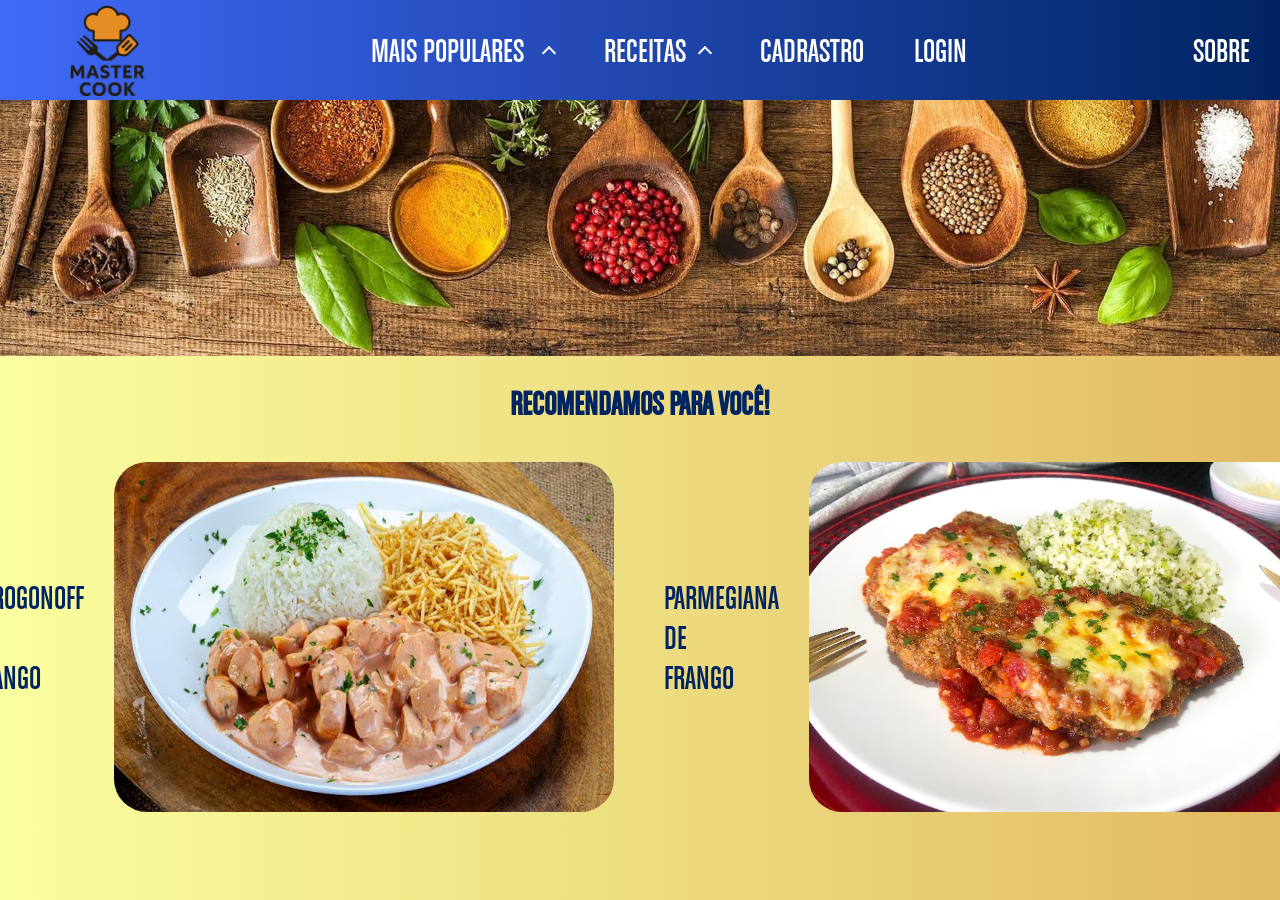
<file: index.html>
<!DOCTYPE html>
<html lang="pt-br">
<head>
    <link rel="stylesheet" href="./indexcustom.css">
    <meta charset="UTF-8">
    <meta name="viewport" content="width=device-width, initial-scale=1.0">
    <title>Master Cook</title>
    <link rel="icon" href="img/logo-receita.avif">
</head>
<body>
    
    <nav class="menu-container">
        <ul class="menu">
                <li><a href="#"><img src="img/logo-site.png" alt="Logo Principal do Site - Master Cook"></a></li>
                <li>
                    <a class="menu_populares" href="#" onclick="abrirSubMenu('menu_populares')">MAIS POPULARES <span class="seta"></span></a>
                    <ul class="submenu">
                        <li><a href="pages/maispopu.html">TODOS</a></li>
                        <li><a href="pages/simples.html">SIMPLES</a></li>
                    </ul>
                </li>

                <li>
                    <a class="menu_receitas" href="#" onclick="abrirSubMenu('menu_receitas')">RECEITAS<span class="seta"></span></a>
                    <ul class="submenu ">
                        <li><a href="pages/doces.html">DOCES</a></li>
                        <li><a href="pages/salgados.html">SALGADOS</a></li>
                    </ul>
                </li>
                <li><a href="pages/cadastro.html">CADRASTRO</a></li>
                <li><a href="pages/login.html">LOGIN</a></li>
                <li><a href="pages/sobre.html">SOBRE</a></li>
        </ul>
    </nav>

    <header class="cabecalho-banner">
        <img src="img/fundo-comp copy.jpg" class="fundo" alt="foto complementar">
    </header>
  

    <h1 class="fav">RECOMENDAMOS PARA VOCÊ!</h1>
    
    <section class="pratos-destaques">
        <div style="order: 1">
            <p style="order: 1">STROGONOFF DE<br> FRANGO</p>
            <img  style="order: 2" class="populares" src="img/strogonoff.jpeg" alt="strogonoff">
        </div>
        <div style="order: 2">
            <p style="order: 1">PARMEGIANA DE<br> FRANGO</p>
            <img style ="order: 1" class="populares" src="img/parmegiana.avif" alt="parmegiana">
        </div>
    </section>

    <!-- MENU MOBILE ABAIXO: -->
     
     <style>
        .fullscreen-menu.collapse.show {
            position: fixed;
            top: 0;
            left: 0;
            width: 100vw;
            height: 100vh;
            background-color: rgba(33, 37, 41, 0.95); /* quase preto com transparência */
            z-index: 1050; /* maior que navbar padrão */
            display: flex;
            align-items: center;
            justify-content: center;
            flex-direction: column;
        }
      
        .fullscreen-menu .navbar-nav {
            flex-direction: column;
            align-items: center;
        }
      
        .fullscreen-menu .nav-link {
            font-size: 1.5rem;
            margin: 1rem 0;
            color: #fff !important;
        }
      
        .fullscreen-menu .dropdown-menu {
            position: static;
            float: none;
            background-color: transparent;
            border: none;
            box-shadow: none;
        }
      
        .fullscreen-menu .dropdown-item {
            color: #fff;
            text-align: center;
        }
      
        .fullscreen-menu .navbar-brand,
        .fullscreen-menu .navbar-toggler {
            display: none;
        }
        
      </style> 



    <!-- <link href="https://cdn.jsdelivr.net/npm/bootstrap@5.3.6/dist/css/bootstrap.min.css" rel="stylesheet" integrity="sha384-4Q6Gf2aSP4eDXB8Miphtr37CMZZQ5oXLH2yaXMJ2w8e2ZtHTl7GptT4jmndRuHDT" crossorigin="anonymous">

    <svg xmlns="http://www.w3.org/2000/svg" class="d-none">
        <symbol id="check2" viewBox="0 0 16 16">
            <path d="M13.854 3.646a.5.5 0 0 1 0 .708l-7 7a.5.5 0 0 1-.708 0l-3.5-3.5a.5.5 0 1 1 .708-.708L6.5 10.293l6.646-6.647a.5.5 0 0 1 .708 0z"></path>
        </symbol>
        <symbol id="circle-half" viewBox="0 0 16 16">
            <path d="M8 15A7 7 0 1 0 8 1v14zm0 1A8 8 0 1 1 8 0a8 8 0 0 1 0 16z"></path>
        </symbol>
        <symbol id="moon-stars-fill" viewBox="0 0 16 16">
            <path d="M6 .278a.768.768 0 0 1 .08.858 7.208 7.208 0 0 0-.878 3.46c0 4.021 3.278 7.277 7.318 7.277.527 0 1.04-.055 1.533-.16a.787.787 0 0 1 .81.316.733.733 0 0 1-.031.893A8.349 8.349 0 0 1 8.344 16C3.734 16 0 12.286 0 7.71 0 4.266 2.114 1.312 5.124.06A.752.752 0 0 1 6 .278z"></path>
            <path d="M10.794 3.148a.217.217 0 0 1 .412 0l.387 1.162c.173.518.579.924 1.097 1.097l1.162.387a.217.217 0 0 1 0 .412l-1.162.387a1.734 1.734 0 0 0-1.097 1.097l-.387 1.162a.217.217 0 0 1-.412 0l-.387-1.162A1.734 1.734 0 0 0 9.31 6.593l-1.162-.387a.217.217 0 0 1 0-.412l1.162-.387a1.734 1.734 0 0 0 1.097-1.097l.387-1.162zM13.863.099a.145.145 0 0 1 .274 0l.258.774c.115.346.386.617.732.732l.774.258a.145.145 0 0 1 0 .274l-.774.258a1.156 1.156 0 0 0-.732.732l-.258.774a.145.145 0 0 1-.274 0l-.258-.774a1.156 1.156 0 0 0-.732-.732l-.774-.258a.145.145 0 0 1 0-.274l.774-.258c.346-.115.617-.386.732-.732L13.863.1z"></path>
        </symbol>
        <symbol id="sun-fill" viewBox="0 0 16 16">
            <path d="M8 12a4 4 0 1 0 0-8 4 4 0 0 0 0 8zM8 0a.5.5 0 0 1 .5.5v2a.5.5 0 0 1-1 0v-2A.5.5 0 0 1 8 0zm0 13a.5.5 0 0 1 .5.5v2a.5.5 0 0 1-1 0v-2A.5.5 0 0 1 8 13zm8-5a.5.5 0 0 1-.5.5h-2a.5.5 0 0 1 0-1h2a.5.5 0 0 1 .5.5zM3 8a.5.5 0 0 1-.5.5h-2a.5.5 0 0 1 0-1h2A.5.5 0 0 1 3 8zm10.657-5.657a.5.5 0 0 1 0 .707l-1.414 1.415a.5.5 0 1 1-.707-.708l1.414-1.414a.5.5 0 0 1 .707 0zm-9.193 9.193a.5.5 0 0 1 0 .707L3.05 13.657a.5.5 0 0 1-.707-.707l1.414-1.414a.5.5 0 0 1 .707 0zm9.193 2.121a.5.5 0 0 1-.707 0l-1.414-1.414a.5.5 0 0 1 .707-.707l1.414 1.414a.5.5 0 0 1 0 .707zM4.464 4.465a.5.5 0 0 1-.707 0L2.343 3.05a.5.5 0 1 1 .707-.707l1.414 1.414a.5.5 0 0 1 0 .708z"></path>
        </symbol>
    </svg> -->

   

     <nav class="navbar fixed-bottom navbar-expand-sm" id="menu-mobile">
        <div class="container-fluid">
            <a class="navbar-brand" href="#">
                <img src="/img/logo-site.png" alt="Logo Principal do Site - Master Cook" width="50px">
            </a> 
            <button class="navbar-toggler" type="button" data-bs-toggle="collapse" data-bs-target="#navbarCollapse" aria-controls="navbarCollapse" aria-expanded="false" aria-label="Toggle navigation" id="icone"> <span class="navbar-toggler-icon" ></span> </button> 
            <div class="collapse navbar-collapse fullscreen-menu" id="navbarCollapse">
                <button type="button" class="btn-close text-white position-absolute top-0 end-0 m-3 d-sm-none" id="closeMenuBtn" aria-label="Fechar menu"></button>

                <ul class="navbar-nav">
                    <li class="nav-item dropup">
                        <a class="nav-link dropdown-toggle active" href="#" data-bs-toggle="dropdown" aria-expanded="false">Mais Populares</a> 
                        <ul class="dropdown-menu">
                            <li><a class="dropdown-item" href="#">Action</a></li>
                            <li><a class="dropdown-item" href="#">Another action</a></li>
                            <li><a class="dropdown-item" href="#">Something else here</a></li>
                        </ul>
                    </li>        
                    <li class="nav-item dropup">
                        <a class="nav-link dropdown-toggle" href="#" data-bs-toggle="dropdown" aria-expanded="false">Receitas</a> 
                        <ul class="dropdown-menu">
                            <li><a class="dropdown-item" href="#">Action</a></li>
                            <li><a class="dropdown-item" href="#">Another action</a></li>
                            <li><a class="dropdown-item" href="#">Something else here</a></li>
                        </ul>
                    </li>                                          
                    <li class="nav-item"> <a class="nav-link " href="#">Cadastro</a> </li>
                    <li class="nav-item"> <a class="nav-link" href="#">Sobre</a> </li>

                </ul>
            </div>
        </div>
    </nav>
<script src="js/app.js"></script>
<script src="https://cdn.jsdelivr.net/npm/bootstrap@5.3.6/dist/js/bootstrap.bundle.min.js" integrity="sha384-j1CDi7MgGQ12Z7Qab0qlWQ/Qqz24Gc6BM0thvEMVjHnfYGF0rmFCozFSxQBxwHKO" crossorigin="anonymous"></script>
<script>
    document.addEventListener("DOMContentLoaded", function () {
        const navLinks = document.querySelectorAll('#navbarCollapse .nav-link, #navbarCollapse .dropdown-item');
        const closeBtn = document.getElementById('closeMenuBtn');
        const navbarCollapseElement = document.getElementById('navbarCollapse');
        const navbarCollapse = new bootstrap.Collapse(navbarCollapseElement, { toggle: false });


        closeBtn.addEventListener("click", () => {
            navbarCollapse.hide();
        });


    });
    
    document.addEventListener("DOMContentLoaded", async () => {
        if (!localStorage.getItem("receitas")) {
            try {
                const responseReceitas = await fetch("dados/receitas.json");
                const dadosIniciaisReceitas = await responseReceitas.json();
                localStorage.setItem("receitas", JSON.stringify(dadosIniciaisReceitas));
            } catch (erro) {
                console.error("Erro ao carregar receitas:", erro);
            }
        }
    });

  
</script> 

    <!-- <hr>
    <section class="pratos-destaques pratos-destaques2">
        <div style="order: 1">
            <p style="order: 1">STROGONOFF DE<br> FRANGO</p>
            <div class="img-container" style="order: 2">
                <img  class="populares" src="imgs/strogonoff.jpeg" alt="strogonoff">
            </div>
        </div>
        <div style="order: 2">
            <p style="order: 2">PARMEGIANA DE<br> FRANGO</p>
            <div class="img-container" style="order: 1">
                <img class="populares" src="imgs/parmegiana.avif" alt="parmegiana">
            </div>
        </div>
    </section> -->

    <!-- <hr >
    <div class="parent">
        <div class="child"></div>
        <div class="child"></div>
        <div class="child"></div>
        <div class="child"></div>
    </div>

    <hr>
    <section class="pratos-destaques3">
        <div style="order: 1">
            <p style="order: 1">STROGONOFF DE<br> FRANGO</p>
            <img  style="order: 2" class="populares" src="imgs/strogonoff.jpeg" alt="strogonoff">
        </div>
        <div style="order: 2">
            <p style="order: 2">PARMEGIANA DE<br> FRANGO</p>
            <img style ="order: 1" class="populares" src="imgs/parmegiana.avif" alt="parmegiana">
        </div>
    </section> -->


    <!-- transform: rotate(225deg); /* A seta começa apontando para a direita */ -->

    <script src="submenu.js"></script>

</body>
</html>
</file>
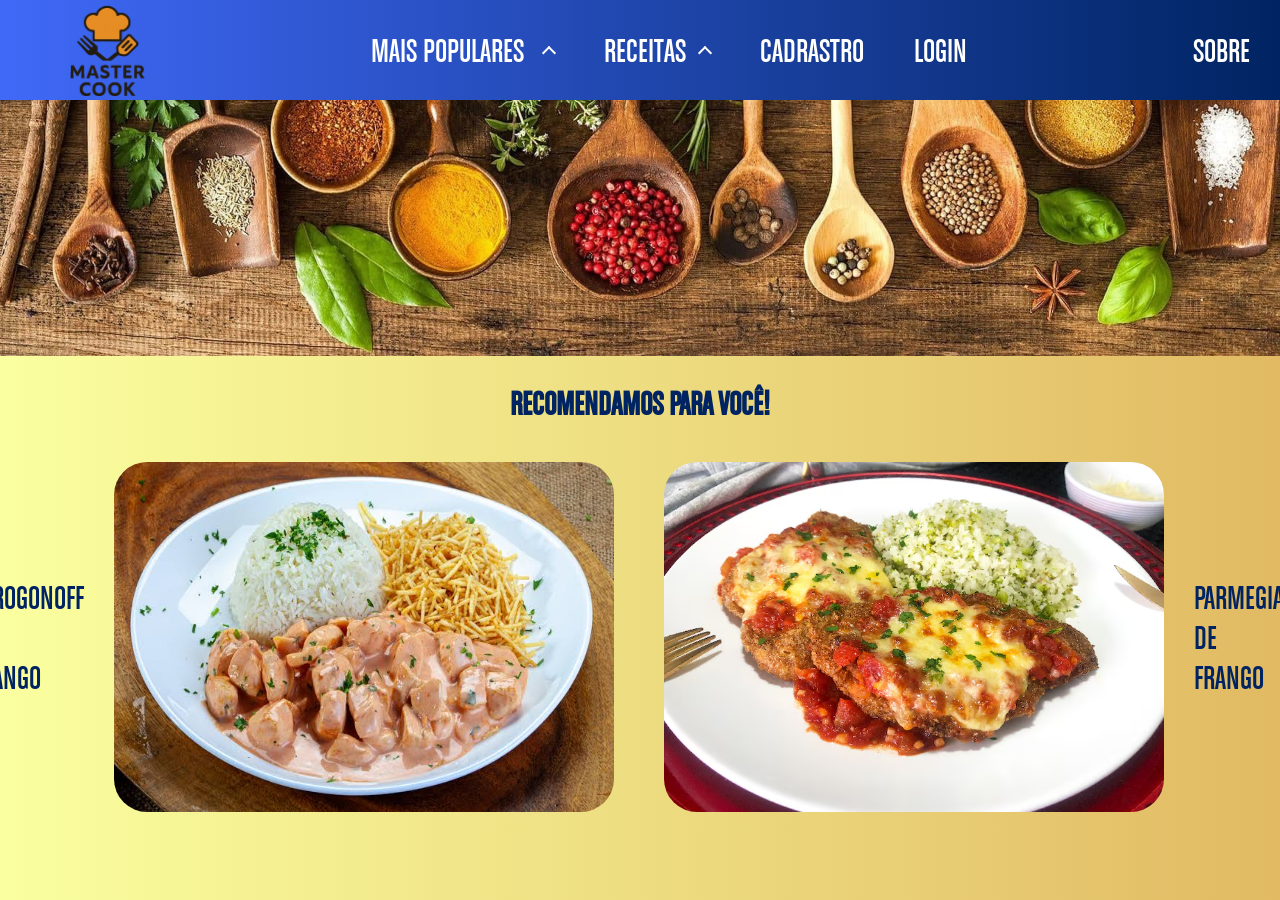
<file: complemento/master-cook-site-main/index.html>
<!DOCTYPE html>
<html lang="pt-br">
<head>
    <link rel="stylesheet" href="css/indexcustom.css">
    <meta charset="UTF-8">
    <meta name="viewport" content="width=device-width, initial-scale=1.0">
    <title>Receitas</title>
    <link rel="icon" href="imgs/logo-receita.avif">
</head>
<body>
    
    <nav class="menu-container">
        <ul class="menu">
                <li><a href="#"><img src="./imgs/logo-site.png" alt="Logo Principal do Site - Master Cook"></a></li>
                <li>
                    <a class="menu_populares" href="#" onclick="abrirSubMenu('menu_populares')">MAIS POPULARES <span class="seta"></span></a>
                    <ul class="submenu">
                        <li><a href="maispop-todos.html">TODOS</a></li>
                        <li><a href="#">SIMPLES</a></li>
                    </ul>
                </li>

                <li>
                    <a class="menu_receitas" href="#" onclick="abrirSubMenu('menu_receitas')">RECEITAS<span class="seta" ></span> </a>
                    <ul class="submenu ">
                        <li><a href="#">PRATOS</a></li>
                        <li><a>DOCES</a></li>
                        <li><a>SALGADOS</a></li>
                    </ul>
                
                </li>
                <li><a href="#">CADRASTRO</a></li>
                <li><a href="#">LOGIN</a></li>
                <li><a href="#">SOBRE</a></li>
        </ul>
    </nav>

    <header class="cabecalho-banner">
        <img src="imgs/fundo-comp.jpg" class="fundo" alt="foto complementar">
    </header>

    
  

    <h1 class="fav">RECOMENDAMOS PARA VOCÊ!</h1>
    
    <section class="pratos-destaques">
        <div style="order: 1">
            <p style="order: 1">STROGONOFF DE<br> FRANGO</p>
            <img  style="order: 2" class="populares" src="imgs/strogonoff.jpeg" alt="strogonoff">
        </div>
        <div style="order: 2">
            <p style="order: 2">PARMEGIANA DE<br> FRANGO</p>
            <img style ="order: 1" class="populares" src="imgs/parmegiana.avif" alt="parmegiana">
        </div>
    </section>
    

    <!-- <hr>
    <section class="pratos-destaques pratos-destaques2">
        <div style="order: 1">
            <p style="order: 1">STROGONOFF DE<br> FRANGO</p>
            <div class="img-container" style="order: 2">
                <img  class="populares" src="imgs/strogonoff.jpeg" alt="strogonoff">
            </div>
        </div>
        <div style="order: 2">
            <p style="order: 2">PARMEGIANA DE<br> FRANGO</p>
            <div class="img-container" style="order: 1">
                <img class="populares" src="imgs/parmegiana.avif" alt="parmegiana">
            </div>
        </div>
    </section> -->

    <!-- <hr >
    <div class="parent">
        <div class="child"></div>
        <div class="child"></div>
        <div class="child"></div>
        <div class="child"></div>
    </div>

    <hr>
    <section class="pratos-destaques3">
        <div style="order: 1">
            <p style="order: 1">STROGONOFF DE<br> FRANGO</p>
            <img  style="order: 2" class="populares" src="imgs/strogonoff.jpeg" alt="strogonoff">
        </div>
        <div style="order: 2">
            <p style="order: 2">PARMEGIANA DE<br> FRANGO</p>
            <img style ="order: 1" class="populares" src="imgs/parmegiana.avif" alt="parmegiana">
        </div>
    </section> -->


    <!-- transform: rotate(225deg); /* A seta começa apontando para a direita */ -->

    <script src="submenu.js">
        
    </script>

</body>
</html>
</file>
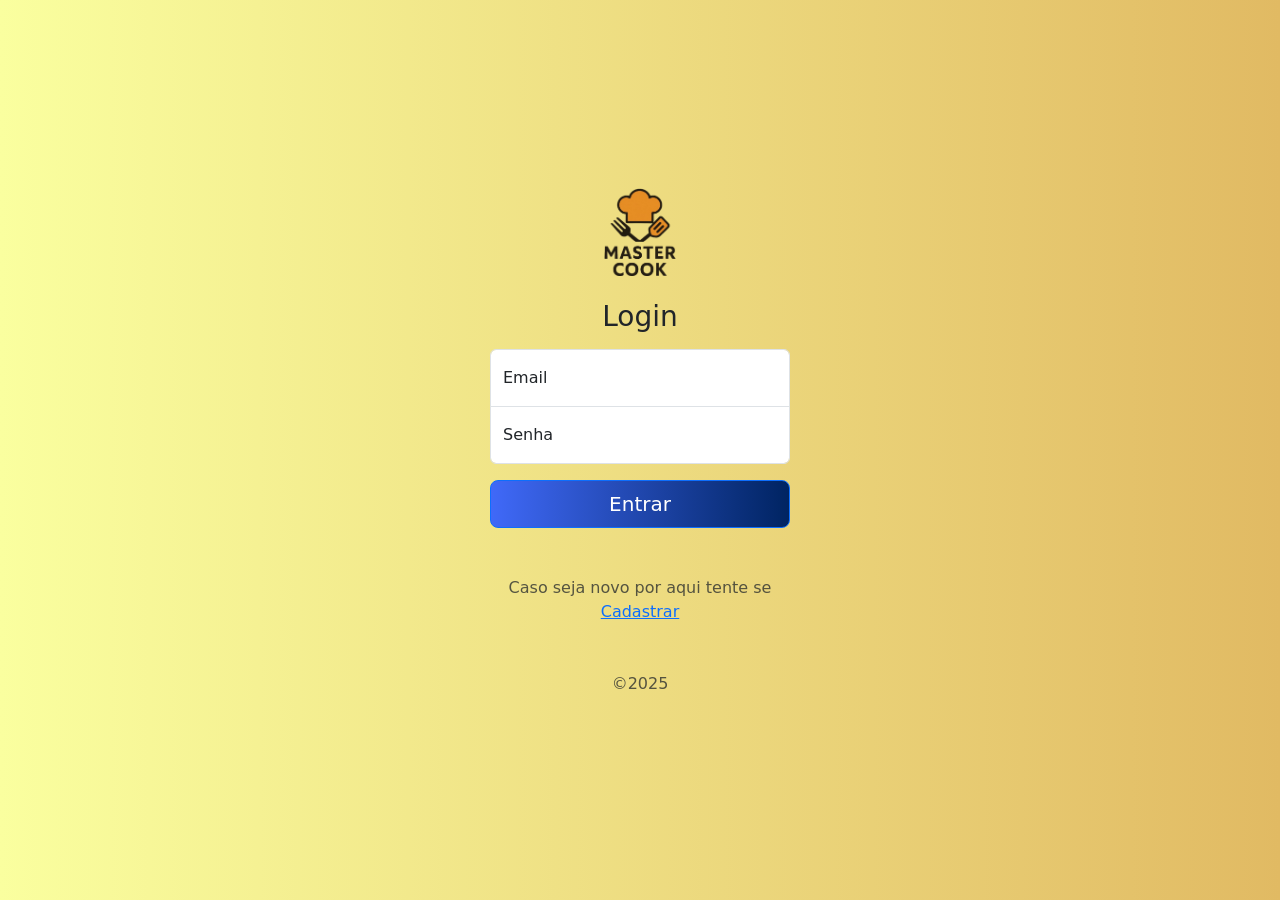
<file: pages/receitas/index.html>
<!DOCTYPE html>
<html lang="pt-br">
    <head>
        <meta charset="UTF-8">
        <meta name="viewport" content="width=device-width, initial-scale=1.0">
        <link rel="stylesheet" href="/css/cadastrado.css">
        <link rel="icon" href="../../img/logo-receita.avif">
        <title>MINHAS RECEITAS</title>
        <!-- Bootstrap core CSS -->
        <link href="https://cdn.jsdelivr.net/npm/bootstrap@5.3.6/dist/css/bootstrap.min.css" rel="stylesheet" integrity="sha384-4Q6Gf2aSP4eDXB8Miphtr37CMZZQ5oXLH2yaXMJ2w8e2ZtHTl7GptT4jmndRuHDT" crossorigin="anonymous">
        <script>
            document.addEventListener("DOMContentLoaded", async  function() {
                let usuarioLogado = null;
                if (localStorage.getItem("usuarioLogado")) {
                    usuarioLogado = JSON.parse(localStorage.getItem("usuarioLogado"));
                    //console.log(usuarioLogado);
            
                    document.title = "Seja bem-vindo " + usuarioLogado.nome;
                    document.getElementById("nome").innerHTML = "Seja bem-vindo <b>Mestre "+ usuarioLogado.nome+"</b>";
                } else {
                    window.location.href = "../login.html";
                }
            
                //LISTAR TODAS AS RECEITAS DAQUELE USUARIO
                if (!localStorage.getItem("receitas")) {
                    try {
                        const responseReceitas = await  fetch("../../dados/receitas.json");
                        const dadosIniciaisReceitas = await  responseReceitas.json();
                        localStorage.setItem("receitas", JSON.stringify(dadosIniciaisReceitas));
                    } catch (erro) {
                        console.error("Erro ao carregar receitas:", erro);
                    }
                }
                const minhas_receitas = JSON.parse(localStorage.getItem("receitas"));
                console.log("usuarioLogado ", usuarioLogado);
                console.log("minhas_receitas ", minhas_receitas);
            
                let resultados = minhas_receitas.filter(procurar_receita => 
                    //procurar_receita.idUsuario.toString().toLowerCase().includes(usuarioLogado.id.toString())
                    procurar_receita.idUsuario.toString() === usuarioLogado.id.toString()
            
                );            
              
            
                localStorage.setItem("minhasReceitasPesquisados", JSON.stringify(resultados));
            
            
                if  (resultados.length> 0){
                    for (let i = 0; i < resultados.length; i++) {
                        adicionarElemento(resultados[i],i);        
                    }
                }
               
            });
            
            
            function adicionarElemento(receita, pos) {      
            const container = document.getElementById("minhas_receitas");            
            let divContainer = container.getElementsByClassName('row')[0];
            
            // Criar um novo elemento para o conteudo do jogo
            const sectionReceita = document.createElement("section");
            
            sectionReceita.setAttribute("id", `receita-${pos}`);            
            sectionReceita.classList.add("col", "receita", "item2");
            
            sectionReceita.innerHTML = `
                <div class="card shadow-sm" id=minha_receita-${receita.id}>
                    
                    
                    <img src="${receita.img.search('https://')>=0 ? receita.img : '../../'+receita.img}" alt="foto-${receita.nome}">
                    <h2 class="fw-normal text-center">${receita.nome}</h2>
            
                    <div class="card-body">
                        <span class="badge text-bg-primary">Popular: ${receita.populares === "sim"? "SIM": "NÃO"}</span>
                        <span class="badge text-bg-info">Publicado: ${receita.publicado === "sim"? "SIM": "NÃO"}</span>
            
                        <p class="card-text">Receita: ${receita.receita}</p>
                        <div class="d-flex justify-content-between align-items-center">
                            <div class="btn-group"> 
            
                                ${receita.publicado === "sim" ? `<button type="button" class="btn btn-sm btn-outline-secondary" onclick="alterarPublicacao(${receita.id}, false);">Despublicar Receita</button>` : `<button type="button" class="btn btn-sm btn-outline-secondary" onclick="alterarPublicacao(${receita.id}, true);">Publicar Receita</button>` }
                                <button type="button" class="btn btn-sm btn-outline-secondary" onclick="gerenciarReceita('visualizar',${receita.id})">Visualizar</button>
                                <button type="button" class="btn btn-sm btn-outline-secondary" onclick="gerenciarReceita('editar',${receita.id})">Editar</button>
                            </div>
            
            
                        </div>
                    </div>
                </div>
            `;
            
            // Adicionar o novo elemento ao container
            divContainer.appendChild(sectionReceita);       
            
            }
            
        </script>
    </head>
    <body>
        <nav class="menu-container">
            <ul class="menu">
                    <li><a href="../../index.html"><img src="/img/logo-site.png" alt="Logo Principal do Site - Master Cook"></a></li>
                    <li>
                        <a class="menu_populares" href="#" onclick="abrirSubMenu('menu_populares')">MAIS POPULARES <span class="seta"></span></a>
                        <ul class="submenu">
                            <li><a href="../../pages/maispopu.html">TODOS</a></li>
                            <li><a href="../../pages/simples.html">SIMPLES</a></li>
                        </ul>
                    </li>
    
                    <li>
                        <a class="menu_receitas" href="#" onclick="abrirSubMenu('menu_receitas')">RECEITAS<span class="seta"></span></a>
                        <ul class="submenu ">
                            <li><a href="../../pages/doces.html">DOCES</a></li>
                            <li><a href="../../pages/salgados.html">SALGADOS</a></li>
                        </ul>
                    </li>
                    <li><a href="../../pages/sobre.html">SOBRE</a></li>
            </ul>
        </nav>


        <header style="display: flex; justify-content: space-between; align-items: center;">
            <div>
                <h1 id="nome"></h1>
                <h2>Minhas receitas:</h2>
            </div>
            <button id="btnLogout" class="btn btn-danger">Logout</button>
        </header>

        <div class="controle-botao">
            <button class="botao btn btn-lg btn-success" id="buta"><a href="adicionar.html">Adicionar</a></button>  
        </div>
        <div class="album py-5 ">
            <div class="container " id="minhas_receitas">
                <div class="row row-cols-1 row-cols-sm-2 row-cols-md-3 g-3">
                </div>
            </div>
        </div>
        <!-- Modal DE AVISO EXIBIÇÃO -->
        <div class="modal fade" id="modalMinhasReceitas" data-bs-backdrop="static" data-bs-keyboard="false" tabindex="-1" aria-labelledby="modalMinhasReceitasLabel" aria-hidden="true">
            <div class="modal-dialog">
                <div class="modal-content">
                    <div class="modal-header">
                        <h1 class="modal-title fs-5" id="modalMinhasReceitasLabel">Atenção</h1>
                        <button type="button" class="btn-close" data-bs-dismiss="modal" aria-label="Close"></button>
                    </div>
                    <div class="modal-body">
                        ...
                    </div>
                    <div class="modal-footer">
                        <button type="button" class="btn btn-secondary" data-bs-dismiss="modal">Cancelar</button>
                        <button type="button" class="btn btn-primary pubReceita" id="pubReceita" >SIM</button>
                    </div>
                </div>
            </div>
        </div>
        <!-- Modal GERENCIAR RECEITA-->
        <div class="modal fade" id="modalGerenciarReceita" data-bs-backdrop="static" data-bs-keyboard="false" tabindex="-1" aria-labelledby="modalGerenciarReceitaLabel" aria-hidden="true">
            <div class="modal-dialog">
                <div class="modal-content">
                    <div class="modal-header">
                        <h1 class="modal-title fs-5" id="modalGerenciarReceitaLabel"></h1>
                        <button type="button" class="btn-close" data-bs-dismiss="modal" aria-label="Close"></button>
                    </div>
                    <div class="modal-body" id="conteudo_gerenciar_receita">
                        ...
                    </div>
                    <!-- <div class="modal-footer">
                        <button type="button" class="btn btn-secondary" data-bs-dismiss="modal">Cancelar</button>
                        <button type="button" class="btn btn-primary pubReceita" id="pubReceita" >SIM</button>
                        </div> -->
                </div>
            </div>
        </div>
        <!-- Toast de aviso sucesso -->
        <div class="position-fixed bottom-0 end-0 p-3" style="z-index: 1100">
            <div id="toastReceitaAtualizada" class="toast align-items-center text-bg-success border-0" role="alert" aria-live="assertive" aria-atomic="true">
                <div class="d-flex">
                    <div class="toast-body">
                        Cadastro da receita atualizado com sucesso!
                    </div>
                    <button type="button" class="btn-close btn-close-white me-2 m-auto" data-bs-dismiss="toast" aria-label="Fechar"></button>
                </div>
            </div>
        </div>
        <script src="https://cdn.jsdelivr.net/npm/bootstrap@5.3.6/dist/js/bootstrap.bundle.min.js" integrity="sha384-j1CDi7MgGQ12Z7Qab0qlWQ/Qqz24Gc6BM0thvEMVjHnfYGF0rmFCozFSxQBxwHKO" crossorigin="anonymous"></script>
        <script>
            const toastElement = document.getElementById('toastReceitaAtualizada');
            
            document.addEventListener("DOMContentLoaded",  function() {
                console.log("DOMContentLoaded Carregado!");
            })
                  
            function alterarPublicacao(id, publicar = true) {
                let receitas = JSON.parse(localStorage.getItem("minhasReceitasPesquisados"));
                const receita = receitas.find(r => r.id.toString() === id.toString());
                const acao = publicar ? "postar" : "despublicar";
            
                document.querySelector('.modal-body').innerText = `Deseja ${acao} a receita ${receita.nome}?`;
                const modalElementMinhasReceitas = document.getElementById('modalMinhasReceitas');
                //new bootstrap.Modal(document.getElementById('modalMinhasReceitas')).show();
                const modal = new bootstrap.Modal(modalElementMinhasReceitas);
                modal.show();
            
            
                const botaoConfirmar = document.getElementById("pubReceita");
                const novoBotao = botaoConfirmar.cloneNode(true);
                botaoConfirmar.parentNode.replaceChild(novoBotao, botaoConfirmar);
            
                novoBotao.addEventListener("click", function () {
                    receita.publicado = publicar ? "sim" : "nao";
            
                    let todas_receitas = JSON.parse(localStorage.getItem("receitas"));
                    const index = todas_receitas.findIndex(c => c.id.toString() === id.toString());
                    todas_receitas[index] = receita;
                    localStorage.setItem("receitas", JSON.stringify(todas_receitas));
            
                    //Esconde a modal
                    modal.hide();
                    
                    //Exibe a mensagem
                    const toast = new bootstrap.Toast(toastElement, { delay: 3000 }); // 3 segundos
                    toast.show();
            
                    //Aguarda 1 segundo para atualiza a página
                    setTimeout(() => {
                        location.reload();
                    }, 1000)
            
                });
            }
            
            
            function gerenciarReceita(funcao, idReceita){
                let controle_minhasreceitas =JSON.parse(localStorage.getItem("minhasReceitasPesquisados"));
            
                const receita = controle_minhasreceitas.find(r => r.id.toString() === idReceita.toString());
                //document.getElementById('alunoId').textContent = aluno ? aluno.id : "";
                document.getElementById("modalGerenciarReceitaLabel").innerText = `GERENCIAR RECEITA ${receita.nome}`
            
                
                document.getElementById('conteudo_gerenciar_receita').innerHTML= `
                <form name="formGerenciarReceita" id="formGerenciarReceita${receita.id}" >
                    <label>Nome receita</label><br>
                    <input type="text"  id="nomeReceita" class="nomereceita form-control" placeholder="Nome da Receita" value="${receita.nome}" ${funcao==="visualizar" ? "readonly" : ""}>
                    <br>
                    <label>Imagem</label><br>
                    <input type="url"  id="imagemReceita" class="image form-control" placeholder="Link da imagem da receita" value="${receita.img}" ${funcao==="visualizar" ? "readonly" : ""}>
                    <br>
                    <label>Receita</label><br>
                    <textarea class="form-control" id="receita" class="descricao form-control" placeholder="Receita" ${funcao==="visualizar" ? "readonly" : ""}  rows="5">${receita.receita}</textarea>
            
            
                    <p id="escolha">POPULAR? </p>
                    <select name="popularesReceita" id="popularesReceita" class="popular form-control" ${funcao==="visualizar" ? "disabled" : ""}>
                        <option value="sim" ${receita.populares==="sim" ? "selected" : ""} >SIM</option>
                        <option value="nao" ${receita.populares==="nao" ? "selected" : ""} >NÃO</option>
                    </select>
                    <br>
                    <div class="organizar_itens">
                        <p>CATEGORIA:</p>
                        <select name="categoria" id="categoria" class="categoria form-control" ${funcao==="visualizar" ? "disabled" : ""}>
                            <option value="salgado"  ${receita.categoria==="salgado" ? "selected" : ""}>Salgado</option>
                            <option value="doce" ${receita.categoria==="doce" ? "selected" : ""}>Doce</option>
                        </select>
                    </div>
                    <br>
                    <div class="organizar_itens">
                        <div class="form-check form-switch">
                            <input class="form-check-input" type="checkbox" id="receita_publicado" ${receita.publicado==="sim" ? "checked" : ""}  ${funcao==="visualizar" ? "disabled" : ""}>
                            <label class="form-check-label" for="receita_publicado">PUBLICADO</label>
                        </div>                    
            
                    </div>                
                    <br>
                    <label>Tempo de Preparo (em minutos)</label><br>
            
                    <input type="text" id="tempo_preparo" class="tempo_preparo form-control" placeholder="Tempo de preparo (minutos)" value="${receita.tempo_preparo}" ${funcao==="visualizar" ? "readonly" : ""}>
            
                    <br/>
                    <br>                
                </form>            
            
                ` 
            
                if(funcao==="editar"){
                    document.getElementById('conteudo_gerenciar_receita').innerHTML+= `
                    <div class="modal-footer">
                        <button type="button" class="btn btn-secondary" data-bs-dismiss="modal">Cancelar edição</button>
                        <button type="button" class="btn btn-primary pubReceita" id="pubReceita"  onclick="salvarEdicaoReceita('${receita.id}')">SALVAR MODIFICAÇÕES</button>
                    </div>
                    `
                }                              
            
                new bootstrap.Modal(document.getElementById('modalGerenciarReceita')).show();
            }
            function salvarEdicaoReceita(idReceita){
                let receitas =JSON.parse(localStorage.getItem("receitas"));
            
                const receita_editada = receitas.find(a => a.id.toString() === idReceita.toString());            
            
                 // Atualiza o localStorage com as alunos modificadas
                 const index = receitas.findIndex(r => r.id.toString() === idReceita.toString());
                 console.log(idReceita, receita_editada, index)
                 let usuarioLogado2 = JSON.parse(localStorage.getItem("usuarioLogado"));
                 let receitaEditada ={
                    id : idReceita,
                    idUsuario: usuarioLogado2.id,
                    nome : document.getElementById('nomeReceita').value,
                    img : document.getElementById('imagemReceita').value,
                    receita  : document.getElementById('receita').value,
                    publicado : document.getElementById('receita_publicado').checked ? "sim":"nao" ,
                    populares : document.getElementById('popularesReceita').value,
                    categoria : document.getElementById('categoria').value,
                    tempo_preparo : document.getElementById('tempo_preparo').value
                 }
                 
            
                receitas[index] = receitaEditada; // Substitui a campanha antiga pela nova             
                //localStorage.removeItem("minhasReceitasPesquisados");
                localStorage.setItem('receitas', JSON.stringify(receitas));
                
            
                //AGORA PRECISA ATUALIZAR AS MINHAS RECEITAS
                let controle_minhasreceitas =JSON.parse(localStorage.getItem("minhasReceitasPesquisados"));
                const index2 = controle_minhasreceitas.findIndex(r => r.id.toString() === idReceita.toString());
                controle_minhasreceitas[index2] = receitaEditada; // Substitui a campanha antiga pela nova             
                localStorage.setItem('minhasReceitasPesquisados', JSON.stringify(controle_minhasreceitas));
            
                //Exibe uma mensagem de sucesso ou algo similar
                //alert("Cadastro da receita atualizado com sucesso!");
                //location.reload();            
            
                const toast = new bootstrap.Toast(toastElement, { delay: 3000 }); // 3 segundos
                toast.show();
                const el = document.getElementById('modalGerenciarReceita');
                const modal = bootstrap.Modal.getInstance(el);
                if (modal) modal.hide();
                // Recarrega a página após o toast desaparecer (3 segundos)
                setTimeout(() => {
                    location.reload();
                }, 1000);
            
            }      

            document.getElementById('btnLogout').addEventListener('click', function () {
                // Faça logout
                localStorage.removeItem("usuarioLogado"); 
                window.location.href = '../login.html'; // redireciona para tela de login
            });

        </script>
        <script src="../../submenu.js"></script>
    </body>
</html>
</file>
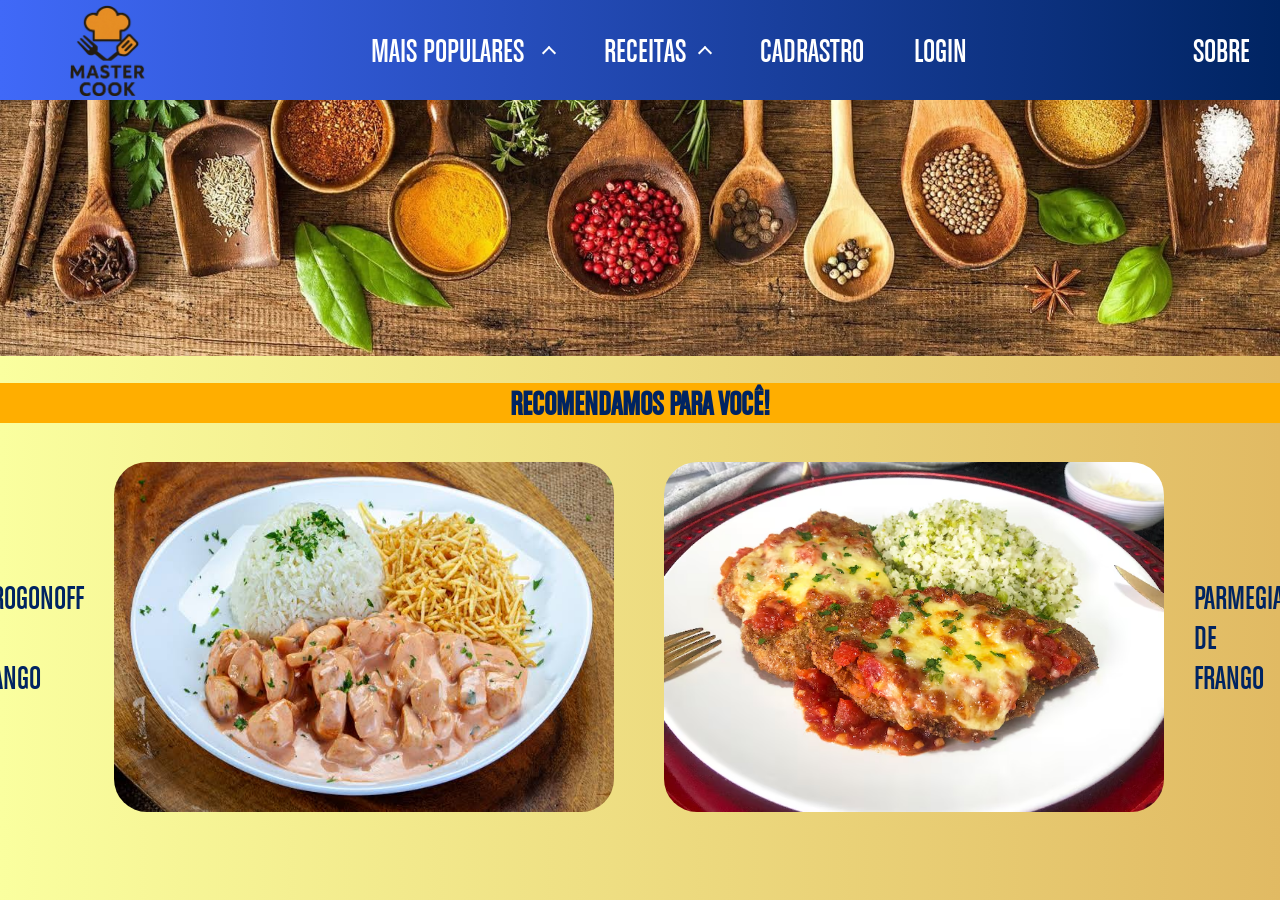
<file: complemento/master-cook-site-main/projeto-receitas-main/index.html>
<!DOCTYPE html>
<html lang="pt-br">
<head>
    <link rel="stylesheet" href="css/indexcustom.css">
    <meta charset="UTF-8">
    <meta name="viewport" content="width=device-width, initial-scale=1.0">
    <title>Receitas</title>
    <link rel="icon" href="imgs/logo-receita.avif">
</head>
<body>
    
    <nav class="menu-container">
        <ul class="menu">
                <li><a href="#"><img src="./imgs/logo-site.png" alt="Logo Principal do Site - Master Cook"></a></li>
                <li>
                    <a class="menu_populares" href="#" onclick="abrirSubMenu('menu_populares')">MAIS POPULARES <span class="seta"></span></a>
                    <ul class="submenu">
                        <li><a href="maispop-todos.html">TODOS</a></li>
                        <li><a href="maispop-simples.html">SIMPLES</a></li>
                    </ul>
                </li>

                <li>
                    <a class="menu_receitas" href="#" onclick="abrirSubMenu('menu_receitas')">RECEITAS<span class="seta" ></span> </a>
                    <ul class="submenu ">
                        <li><a href="receitas-doces.html">DOCES</a></li>
                        <li><a href="receitas-salgados.html">SALGADOS</a></li>
                    </ul>
                
                </li>
                <li><a href="#">CADRASTRO</a></li>
                <li><a href="#">LOGIN</a></li>
                <li><a href="#">SOBRE</a></li>
        </ul>
    </nav>

    <header class="cabecalho-banner">
        <img src="imgs/fundo-comp.jpg" class="fundo" alt="foto complementar">
    </header>

    
  

    <h1 class="fav">RECOMENDAMOS PARA VOCÊ!</h1>
    
    <section class="pratos-destaques">
        <div style="order: 1">
            <p style="order: 1">STROGONOFF DE<br> FRANGO</p>
            <img  style="order: 2" class="populares" src="imgs/strogonoff.jpeg" alt="strogonoff">
        </div>
        <div style="order: 2">
            <p style="order: 2">PARMEGIANA DE<br> FRANGO</p>
            <img style ="order: 1" class="populares" src="imgs/parmegiana.avif" alt="parmegiana">
        </div>
    </section>
    

    <!-- <hr>
    <section class="pratos-destaques pratos-destaques2">
        <div style="order: 1">
            <p style="order: 1">STROGONOFF DE<br> FRANGO</p>
            <div class="img-container" style="order: 2">
                <img  class="populares" src="imgs/strogonoff.jpeg" alt="strogonoff">
            </div>
        </div>
        <div style="order: 2">
            <p style="order: 2">PARMEGIANA DE<br> FRANGO</p>
            <div class="img-container" style="order: 1">
                <img class="populares" src="imgs/parmegiana.avif" alt="parmegiana">
            </div>
        </div>
    </section> -->

    <!-- <hr >
    <div class="parent">
        <div class="child"></div>
        <div class="child"></div>
        <div class="child"></div>
        <div class="child"></div>
    </div>

    <hr>
    <section class="pratos-destaques3">
        <div style="order: 1">
            <p style="order: 1">STROGONOFF DE<br> FRANGO</p>
            <img  style="order: 2" class="populares" src="imgs/strogonoff.jpeg" alt="strogonoff">
        </div>
        <div style="order: 2">
            <p style="order: 2">PARMEGIANA DE<br> FRANGO</p>
            <img style ="order: 1" class="populares" src="imgs/parmegiana.avif" alt="parmegiana">
        </div>
    </section> -->


    <!-- transform: rotate(225deg); /* A seta começa apontando para a direita */ -->

    <script src="submenu.js">
        
    </script>

</body>
</html>
</file>
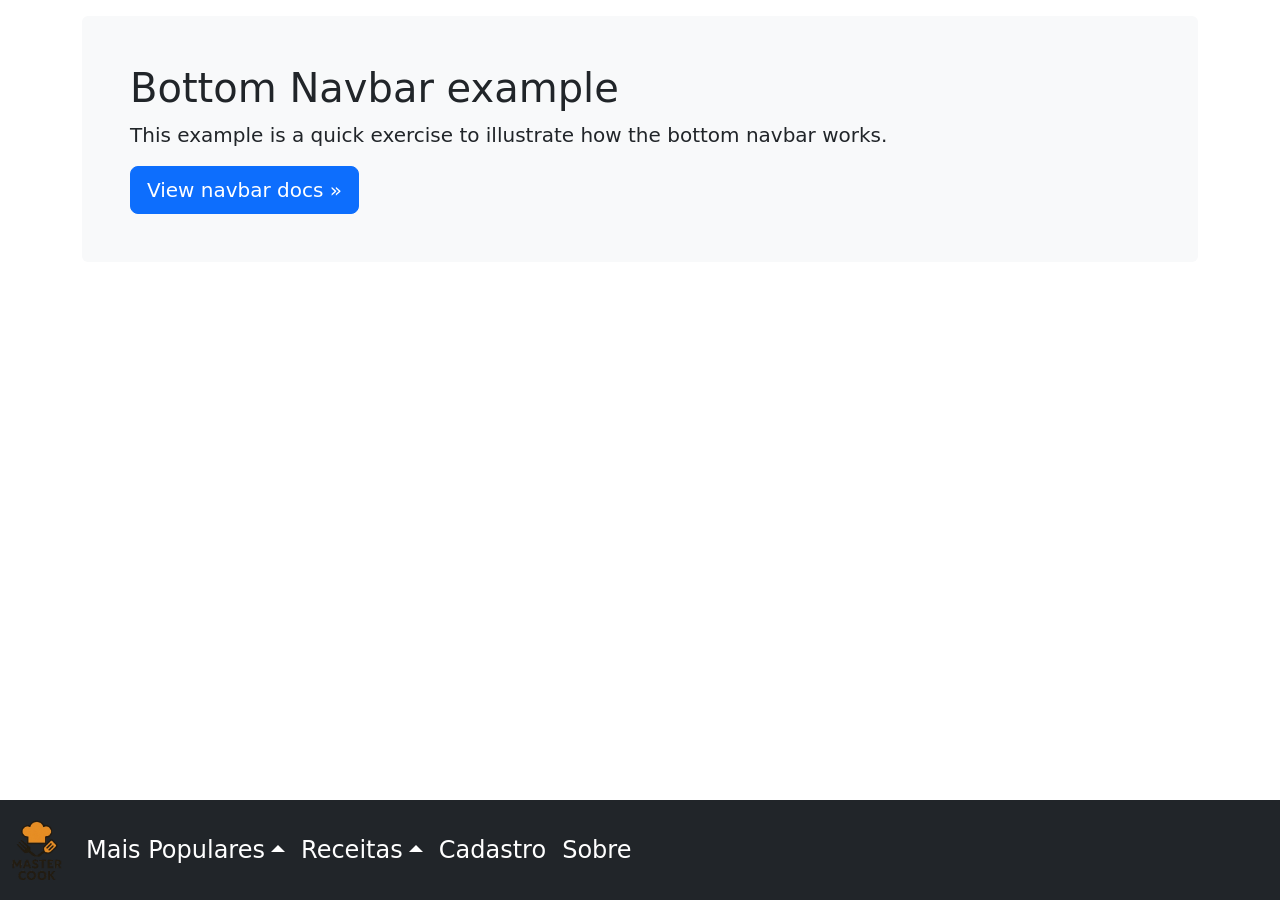
<file: mobile/menu-rodape.html>
<!DOCTYPE html>
<html lang="pt-br" >
    <head>
        <meta charset="utf-8">
        <meta name="viewport" content="width=device-width, initial-scale=1">
        <meta name="description" content="">
        <meta name="author" content="">
        <title>Bottom navbar example · Bootstrap v5.3</title>
      <style>
    .fullscreen-menu.collapse.show {
        position: fixed;
        top: 0;
        left: 0;
        width: 100vw;
        height: 100vh;
        background-color: rgba(33, 37, 41, 0.95); /* quase preto com transparência */
        z-index: 1050; /* maior que navbar padrão */
        display: flex;
        align-items: center;
        justify-content: center;
        flex-direction: column;
    }

    .fullscreen-menu .navbar-nav {
        flex-direction: column;
        align-items: center;
    }

    .fullscreen-menu .nav-link {
        font-size: 1.5rem;
        margin: 1rem 0;
        color: #fff !important;
    }

    .fullscreen-menu .dropdown-menu {
        position: static;
        float: none;
        background-color: transparent;
        border: none;
        box-shadow: none;
    }

    .fullscreen-menu .dropdown-item {
        color: #fff;
        text-align: center;
    }

    .fullscreen-menu .navbar-brand,
    .fullscreen-menu .navbar-toggler {
        display: none;
    }
    
</style>
        <link href="https://cdn.jsdelivr.net/npm/bootstrap@5.3.6/dist/css/bootstrap.min.css" rel="stylesheet" integrity="sha384-4Q6Gf2aSP4eDXB8Miphtr37CMZZQ5oXLH2yaXMJ2w8e2ZtHTl7GptT4jmndRuHDT" crossorigin="anonymous">

    </head>
    <body>
        <svg xmlns="http://www.w3.org/2000/svg" class="d-none">
            <symbol id="check2" viewBox="0 0 16 16">
                <path d="M13.854 3.646a.5.5 0 0 1 0 .708l-7 7a.5.5 0 0 1-.708 0l-3.5-3.5a.5.5 0 1 1 .708-.708L6.5 10.293l6.646-6.647a.5.5 0 0 1 .708 0z"></path>
            </symbol>
            <symbol id="circle-half" viewBox="0 0 16 16">
                <path d="M8 15A7 7 0 1 0 8 1v14zm0 1A8 8 0 1 1 8 0a8 8 0 0 1 0 16z"></path>
            </symbol>
            <symbol id="moon-stars-fill" viewBox="0 0 16 16">
                <path d="M6 .278a.768.768 0 0 1 .08.858 7.208 7.208 0 0 0-.878 3.46c0 4.021 3.278 7.277 7.318 7.277.527 0 1.04-.055 1.533-.16a.787.787 0 0 1 .81.316.733.733 0 0 1-.031.893A8.349 8.349 0 0 1 8.344 16C3.734 16 0 12.286 0 7.71 0 4.266 2.114 1.312 5.124.06A.752.752 0 0 1 6 .278z"></path>
                <path d="M10.794 3.148a.217.217 0 0 1 .412 0l.387 1.162c.173.518.579.924 1.097 1.097l1.162.387a.217.217 0 0 1 0 .412l-1.162.387a1.734 1.734 0 0 0-1.097 1.097l-.387 1.162a.217.217 0 0 1-.412 0l-.387-1.162A1.734 1.734 0 0 0 9.31 6.593l-1.162-.387a.217.217 0 0 1 0-.412l1.162-.387a1.734 1.734 0 0 0 1.097-1.097l.387-1.162zM13.863.099a.145.145 0 0 1 .274 0l.258.774c.115.346.386.617.732.732l.774.258a.145.145 0 0 1 0 .274l-.774.258a1.156 1.156 0 0 0-.732.732l-.258.774a.145.145 0 0 1-.274 0l-.258-.774a1.156 1.156 0 0 0-.732-.732l-.774-.258a.145.145 0 0 1 0-.274l.774-.258c.346-.115.617-.386.732-.732L13.863.1z"></path>
            </symbol>
            <symbol id="sun-fill" viewBox="0 0 16 16">
                <path d="M8 12a4 4 0 1 0 0-8 4 4 0 0 0 0 8zM8 0a.5.5 0 0 1 .5.5v2a.5.5 0 0 1-1 0v-2A.5.5 0 0 1 8 0zm0 13a.5.5 0 0 1 .5.5v2a.5.5 0 0 1-1 0v-2A.5.5 0 0 1 8 13zm8-5a.5.5 0 0 1-.5.5h-2a.5.5 0 0 1 0-1h2a.5.5 0 0 1 .5.5zM3 8a.5.5 0 0 1-.5.5h-2a.5.5 0 0 1 0-1h2A.5.5 0 0 1 3 8zm10.657-5.657a.5.5 0 0 1 0 .707l-1.414 1.415a.5.5 0 1 1-.707-.708l1.414-1.414a.5.5 0 0 1 .707 0zm-9.193 9.193a.5.5 0 0 1 0 .707L3.05 13.657a.5.5 0 0 1-.707-.707l1.414-1.414a.5.5 0 0 1 .707 0zm9.193 2.121a.5.5 0 0 1-.707 0l-1.414-1.414a.5.5 0 0 1 .707-.707l1.414 1.414a.5.5 0 0 1 0 .707zM4.464 4.465a.5.5 0 0 1-.707 0L2.343 3.05a.5.5 0 1 1 .707-.707l1.414 1.414a.5.5 0 0 1 0 .708z"></path>
            </symbol>
        </svg>

        <main class="container">
            <div class="bg-body-tertiary p-5 rounded mt-3">
                <h1>Bottom Navbar example</h1>
                <p class="lead">This example is a quick exercise to illustrate how the bottom navbar works.</p>
                <a class="btn btn-lg btn-primary" href="../components/navbar" role="button">View navbar docs &raquo;</a> 
            </div>
        </main>

        <nav class="navbar fixed-bottom navbar-expand-sm navbar-dark bg-dark">
            <div class="container-fluid">
                <a class="navbar-brand" href="#">
                    <img src="/img/logo-site.png" alt="Logo Principal do Site - Master Cook" width="50px">
                </a> 
                <button class="navbar-toggler" type="button" data-bs-toggle="collapse" data-bs-target="#navbarCollapse" aria-controls="navbarCollapse" aria-expanded="false" aria-label="Toggle navigation"> <span class="navbar-toggler-icon"></span> </button> 
                <div class="collapse navbar-collapse fullscreen-menu" id="navbarCollapse">
                    <button type="button" class="btn-close text-white position-absolute top-0 end-0 m-3 d-sm-none" id="closeMenuBtn" aria-label="Fechar menu"></button>

                    <ul class="navbar-nav">
                        <li class="nav-item dropup">
                            <a class="nav-link dropdown-toggle active" href="#" data-bs-toggle="dropdown" aria-expanded="false">Mais Populares</a> 
                            <ul class="dropdown-menu">
                                <li><a class="dropdown-item" href="#">Action</a></li>
                                <li><a class="dropdown-item" href="#">Another action</a></li>
                                <li><a class="dropdown-item" href="#">Something else here</a></li>
                            </ul>
                        </li>        
                        <li class="nav-item dropup">
                            <a class="nav-link dropdown-toggle" href="#" data-bs-toggle="dropdown" aria-expanded="false">Receitas</a> 
                            <ul class="dropdown-menu">
                                <li><a class="dropdown-item" href="#">Action</a></li>
                                <li><a class="dropdown-item" href="#">Another action</a></li>
                                <li><a class="dropdown-item" href="#">Something else here</a></li>
                            </ul>
                        </li>                                          
                        <li class="nav-item"> <a class="nav-link " href="#">Cadastro</a> </li>
                        <li class="nav-item"> <a class="nav-link" href="#">Sobre</a> </li>

                    </ul>
                </div>
            </div>
        </nav>
    <script src="https://cdn.jsdelivr.net/npm/bootstrap@5.3.6/dist/js/bootstrap.bundle.min.js" integrity="sha384-j1CDi7MgGQ12Z7Qab0qlWQ/Qqz24Gc6BM0thvEMVjHnfYGF0rmFCozFSxQBxwHKO" crossorigin="anonymous"></script>
    <script>
        document.addEventListener("DOMContentLoaded", function () {
            const navLinks = document.querySelectorAll('#navbarCollapse .nav-link, #navbarCollapse .dropdown-item');
            const closeBtn = document.getElementById('closeMenuBtn');
            const navbarCollapseElement = document.getElementById('navbarCollapse');
            const navbarCollapse = new bootstrap.Collapse(navbarCollapseElement, { toggle: false });


            closeBtn.addEventListener("click", () => {
                navbarCollapse.hide();
            });
        });
    </script>
</file>
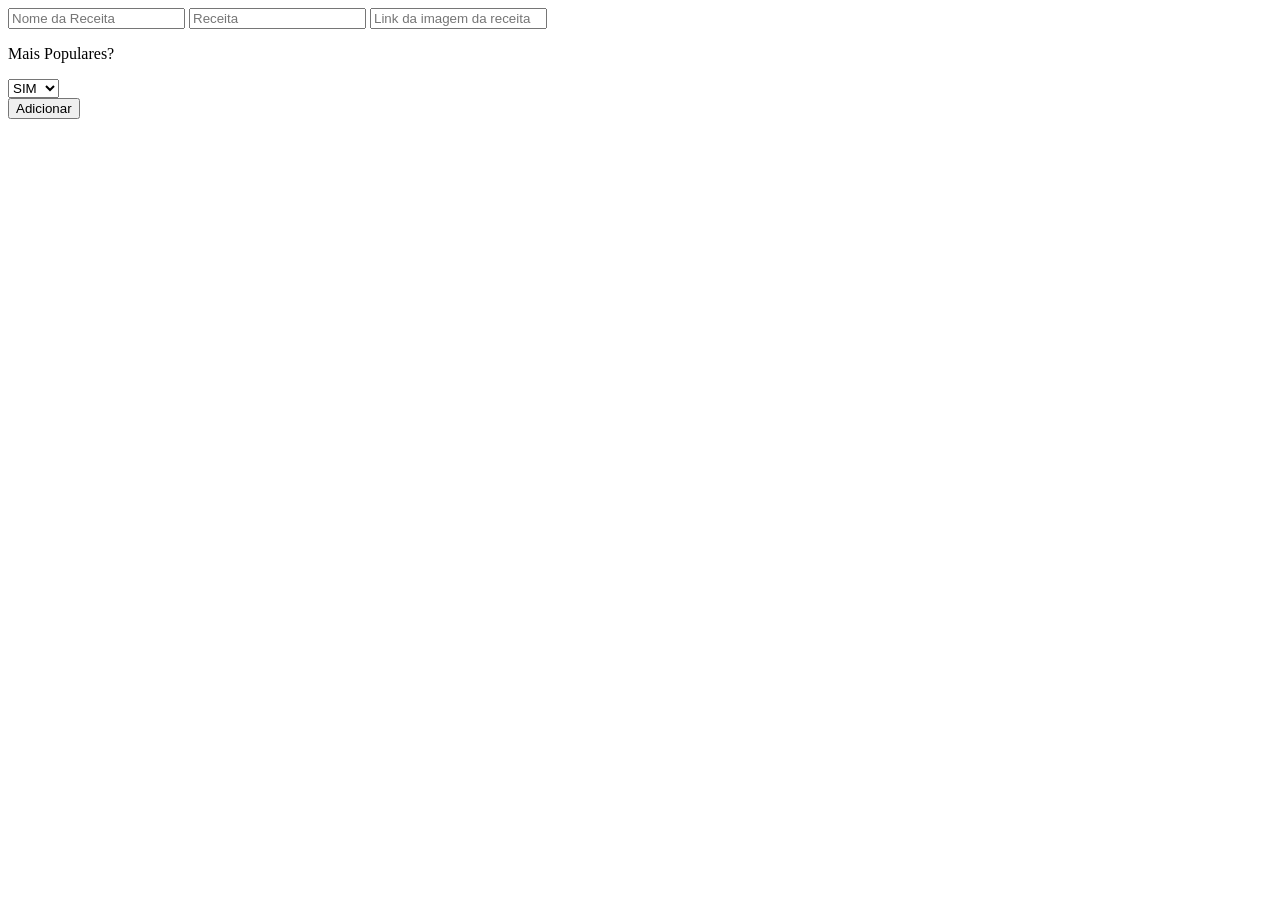
<file: pages/adicionar.html>
<!DOCTYPE html>
<html lang="pt-br">
<head>
    <meta charset="UTF-8">
    <meta name="viewport" content="width=device-width, initial-scale=1.0">
    <link rel="stylesheet" href="">
    <title>Adicionar</title>
</head>
<body>
    <form name="formAddReceita" id="formAddReceita" >
        <input type="text" id="nomeReceita" placeholder="Nome da Receita">
        <input type="text" id="receita" placeholder="Receita">
        <input type="url" id="imagemReceita" placeholder="Link da imagem da receita">
        <p id="escolha">Mais Populares? </p>
        <select name="popularesReceita" id="popularesReceita">
            <option value="sim">SIM</option>
            <option value="nao">NÃO</option>
        </select>
        <br/>
        
        <button onclick="adicionarReceita()">Adicionar</button>
    </form>




    <script>
        const data = localStorage.getItem("receitas");  
        receitas = data ? JSON.parse(data) : [];

        function adicionarReceita(){
            
            let nomereceita = document.getElementById("nomeReceita").value
            let receitaDescricao = document.getElementById("receita").value
            let imagem = document.getElementById("imagemReceita").value
            let popularesReceita = document.getElementById("popularesReceita").value 
            let idUsu = JSON.parse(localStorage.getItem("usuarioLogado")).id
            if (!localStorage.getItem("receitas")) {
                const response =  fetch("../dados/receitas.json");
                const dadosIniciais = response.json();
                localStorage.setItem("jsonCarregado", 'true');    
                localStorage.setItem("receitas", JSON.stringify(dadosIniciais));
            }

            const novoReceita = {
                nome:nomereceita,
                img:imagem,
                receita:receitaDescricao,
                populares:popularesReceita,
                idUsuario: idUsu
              };
              

              receitas.push(novoReceita);
              salvarReceita();
        }
        function salvarReceita() {
          localStorage.setItem("receitas", JSON.stringify(receitas));
        }
    </script>
</body>
</html>
</file>
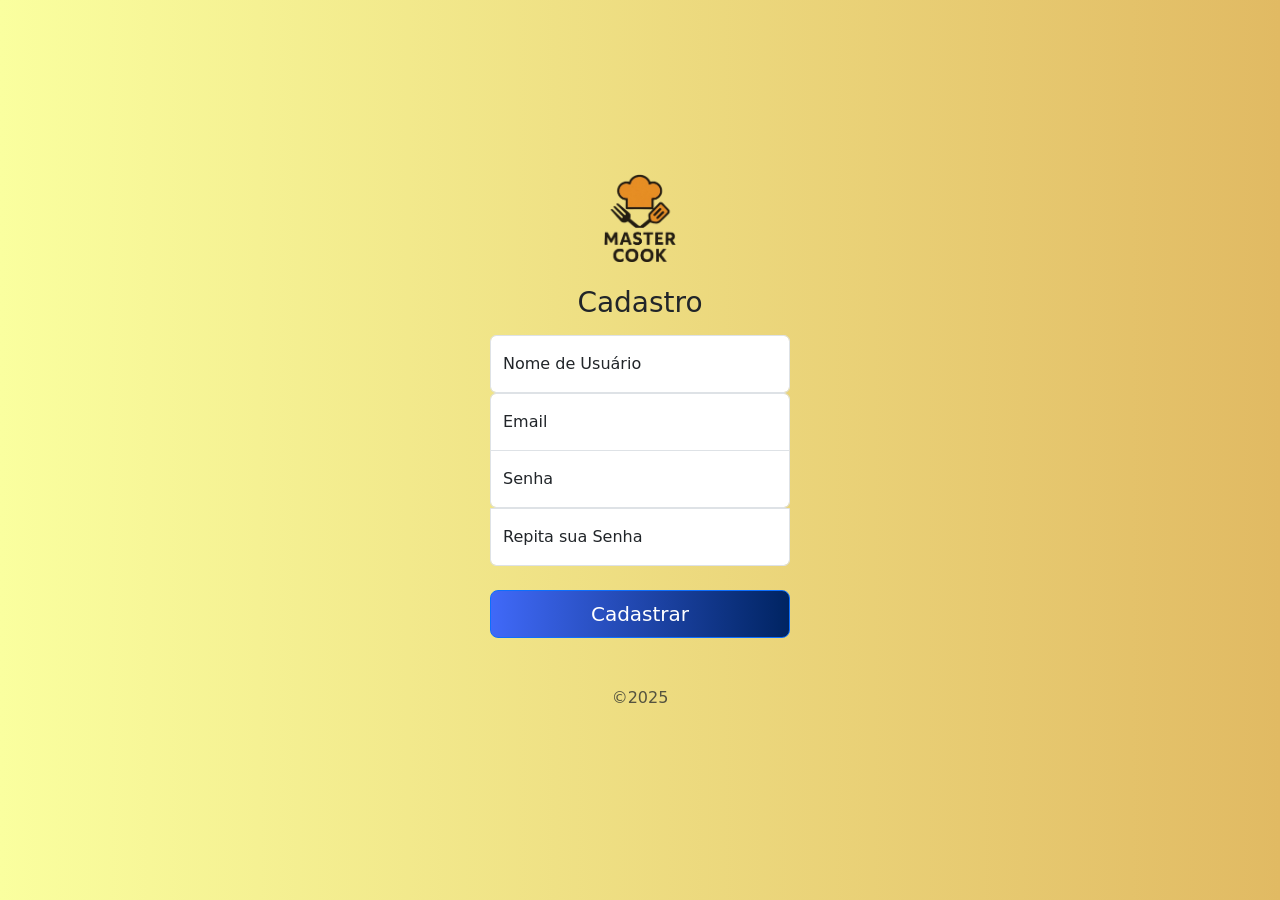
<file: pages/cadastro.html>
<!doctype html>
<html lang="pt-br">
    <head>
        <meta charset="utf-8">
        <meta name="viewport" content="width=device-width, initial-scale=1">
        <meta name="description" content="">
        <meta name="author" content="Guilherme Eufrásio, Nicolas">
        <title>Cadastro - Master Cook</title>
        <link rel="icon" href="/img/logo-receita.avif">
        <!-- Bootstrap core CSS -->
        <link href="https://cdn.jsdelivr.net/npm/bootstrap@5.3.6/dist/css/bootstrap.min.css" rel="stylesheet" integrity="sha384-4Q6Gf2aSP4eDXB8Miphtr37CMZZQ5oXLH2yaXMJ2w8e2ZtHTl7GptT4jmndRuHDT" crossorigin="anonymous">
        <!-- Custom styles for this template -->
        <link href="../css/pagcadastro.css" rel="stylesheet">
    </head>
    <body class="text-center">
        <main class="form-signin">
            <form name="formCadUsuario"  id="formCadUsuario"   onsubmit="event.preventDefault();">
                <a href="../index.html"><img class="mb-4" src="../img/logo-site.png" alt="" width="72" height="88"></a>
                <h1 class="h3 mb-3 fw-normal">Cadastro</h1>
                <div class="form-floating">
                    <input type="text" id="inputNome" class="form-control" placeholder="name" />
                    <label for="inputNome">Nome de Usuário</label>
                </div>
                <div class="form-floating">
                    <input type="email" class="form-control" id="inputEmail" placeholder="name@example.com">
                    <label for="inputEmail">Email</label>
                </div>
                <div class="form-floating">
                    <input type="password" class="form-control" id="inputSenha" placeholder="Password" required>
                    <label for="inputSenha">Senha</label>
                </div>
                <div class="form-floating">
                    <input type="password" id="inputRepitaSenha" class="form-control" placeholder="Password" required/>
                    <label for="inputRepitaSenha">Repita sua Senha</label>
                </div>
                <br>
                <button class="bota w-100 btn btn-lg btn-primary" onclick="cadastrarUsuario();">Cadastrar</button>
                <p class="mt-5 mb-3 text-muted">&copy;2025</p>
            </form>
            <!-- Toast de aviso sucesso -->
            <div class="position-fixed bottom-0 end-0 p-3" style="z-index: 1100">
                <div id="toastUsuarioCadastrado" class="toast align-items-center text-bg-success border-0" role="alert" aria-live="assertive" aria-atomic="true">
                    <div class="d-flex">
                        <div class="toast-body">
                            Usuário cadastrado com sucesso! <br>Em instantes vocÊserá redirecionado para o login!
                        </div>
                        <button type="button" class="btn-close btn-close-white me-2 m-auto" data-bs-dismiss="toast" aria-label="Fechar"></button>
                    </div>
                </div>
            </div>
        </main>
        <script src="../js/app.js"></script>
        <script src="https://cdn.jsdelivr.net/npm/bootstrap@5.3.6/dist/js/bootstrap.bundle.min.js" integrity="sha384-j1CDi7MgGQ12Z7Qab0qlWQ/Qqz24Gc6BM0thvEMVjHnfYGF0rmFCozFSxQBxwHKO" crossorigin="anonymous"></script>
        <script> 
            const data = localStorage.getItem("usuarios");  
            usuarios = data ? JSON.parse(data) : [];
            const toastElement = document.getElementById('toastUsuarioCadastrado');
            
              function cadastrarUsuario (){
                let  senhaUsuario = document.getElementById("inputSenha").value;
                let  repitasenha = document.getElementById("inputRepitaSenha").value;
                if(senha.length>0){
                  if (senhaUsuario===repitasenha){
                    let  emailUsuario = document.getElementById("inputEmail").value;
                    const usuarioExiste = usuarios.find(u => u.email === emailUsuario);
                    if(usuarioExiste){
                      alert("EMAIL JÁ CADASTRADO");
                    }else{
                      let  nomeUsuario = document.getElementById("inputNome").value;
                      let id = Date.now();
                      const novoUsuario = {
                        id: id.toString(), nome:nomeUsuario, email:emailUsuario, senha:senhaUsuario
                      };
            
                      const index = usuarios.findIndex(a => a.id === novoUsuario.id);
                      if (index !== -1) usuarios[index] = novoUsuario;
                      else usuarios.push(novoUsuario);
                      salvarUsuarios();
            
                    }       
            
                  }else{
                    alert("As senhas informadas são diferentes!");
                  }
                }            
            
              }
              function salvarUsuarios() {
                localStorage.setItem("usuarios", JSON.stringify(usuarios));
                document.getElementById("formCadUsuario").reset();
                const toast = new bootstrap.Toast(toastElement, { delay: 2000 }); // 3 segundos
                toast.show();
                //Aguarda 1 segundo para redirecionar para o login
                //alert("Usuário Cadastrado com SUCESSO!");
                setTimeout(() => {
                  window.location.href = "login.html"
                }, 1000)          
              }
        </script>
    </body>
</html>
</file>
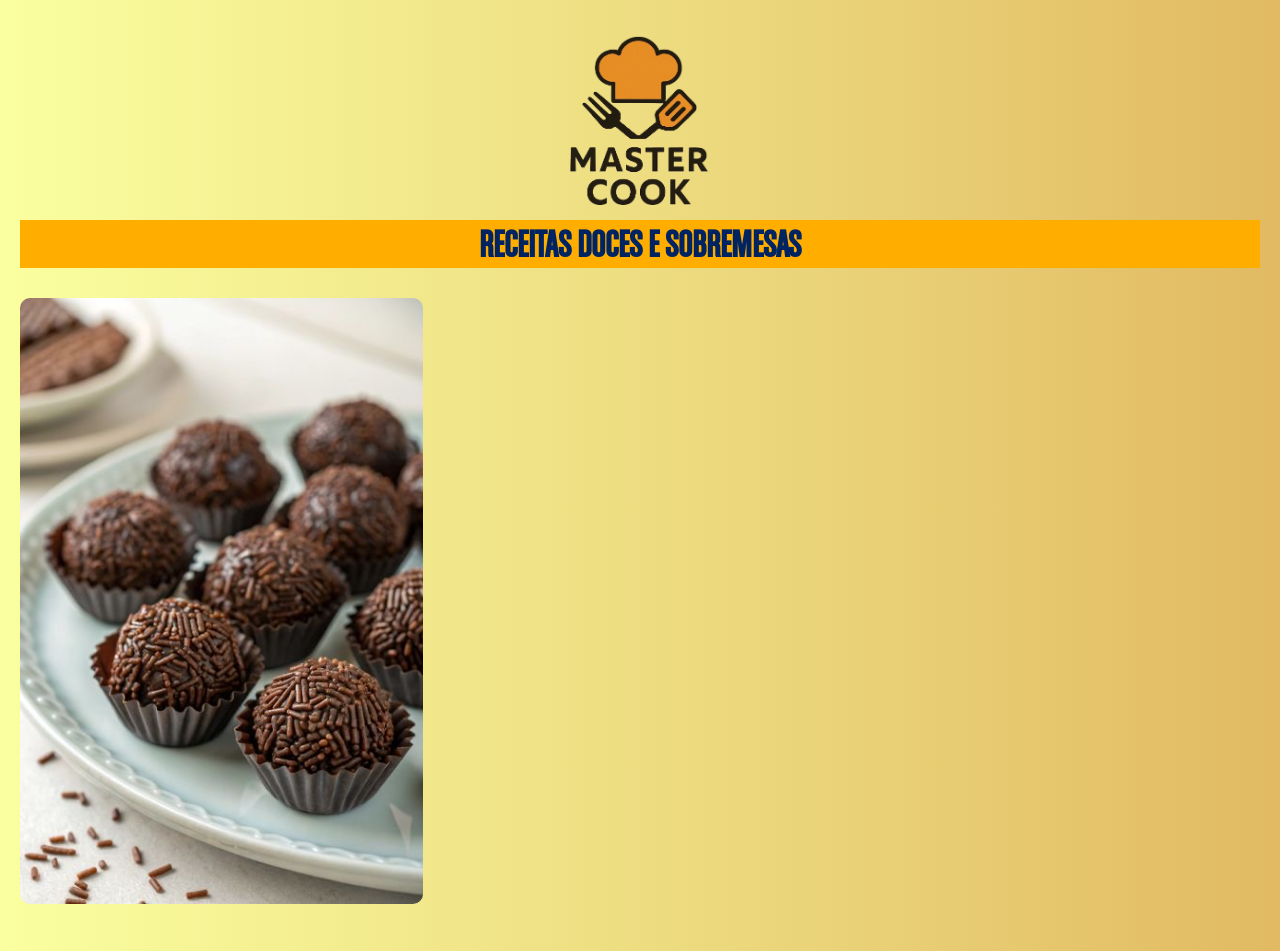
<file: pages/doces ideia original.html>
<!DOCTYPE html>
<html lang="pt-br">
<head>
    <meta charset="UTF-8">
    <meta name="viewport" content="width=device-width, initial-scale=1.0">
    <title>Receitas Doces</title>

    <link rel="stylesheet" href="../css/receitas-geral.css">
    <link rel="icon" href="../img/logo-receita.avif">

    <!-- Bootstrap core CSS -->
   <link href="https://cdn.jsdelivr.net/npm/bootstrap@5.3.6/dist/css/bootstrap.min.css" rel="stylesheet" integrity="sha384-4Q6Gf2aSP4eDXB8Miphtr37CMZZQ5oXLH2yaXMJ2w8e2ZtHTl7GptT4jmndRuHDT" crossorigin="anonymous">


</head>
<body>
    <style>
        * {
          box-sizing: border-box;
          margin: 0;
          padding: 0;
        }
    
        body {
          font-family: Arial, sans-serif;
          background-color: #121212;
          color: #fff;
          padding: 20px;
        }
    
        h1 {
          color: #002462;
          text-align: center;
          margin-bottom: 30px;
          font-weight: bold;
        }
    
        .galeria {
      columns: 3 200px;
      column-gap: 15px;
    }
    
    .item {
      display: inline-block;
      margin-bottom: 20px;
      width: 100%;
      position: relative;
      overflow: hidden;
      border-radius: 10px;
      cursor: pointer;
    }
    
    .item img {
      width: 100%;
      height: auto;
      display: block;
      transition: transform 0.4s ease;
    }
    
    .info {
      position: absolute;
      bottom: 0;
      left: 0;
      width: 100%;
      background: rgba(0, 0, 0, 0.75);
      color: white;
      padding: 15px;
      display: flex;
      flex-direction: column;
      justify-content: center;
      align-items: center;
      text-align: center;
      transform: translateY(100%);
      transition: transform 0.4s ease;
    }
    
    .item:hover img {
      transform: scale(1.05);
    }
    
    .item:hover .info {
      transform: translateY(0);
    }
    
    .info h3 {
      margin-bottom: 5px;
      font-size: 18px;
    }
    
    .info p {
      font-size: 14px;
    }
    
    
    </style>

    <header>
        <ul class="menu_todos">
            <img src="../img/logo-site.png" alt="Logo Principal do Site - Master Cook"></a>
        </ul>
    </header>  
    <h1>RECEITAS DOCES E SOBREMESAS</h1>

  <div class="galeria Masonry-Grid-Layouts" id="masonry-Grid-Layouts">
    <div class="item">
      <img src="../img/BRIGADEIRO-TRAD.JPG" alt="Imagem 1">
      <div class="info">
        <h3>Brigadeiro Tradicional</h3>
        <p>Deliciosa receita de Brigadeiro Tradicional!</p>
      </div>
    </div>

    <script>
      const receitas_populares =JSON.parse(localStorage.getItem("receitas"));
      const mestres_cucas = JSON.parse(localStorage.getItem("usuarios"));          
      document.addEventListener("DOMContentLoaded", function () {
          const navLinks = document.querySelectorAll('#navbarCollapse .nav-link, #navbarCollapse .dropdown-item');
          const closeBtn = document.getElementById('closeMenuBtn');
          const navbarCollapseElement = document.getElementById('navbarCollapse');
          const navbarCollapse = new bootstrap.Collapse(navbarCollapseElement, { toggle: false });
      
      
          closeBtn.addEventListener("click", () => {
              navbarCollapse.hide();
          });
      

          
          /*SO EXIBE AS RECEITAS POPULARES E QUE ESTÃO PUBLICADAS*/
          let resultados = receitas_populares.filter(procurar_receita => 
                  procurar_receita.populares.toString().toLowerCase() === "sim"  &&          
                  procurar_receita.publicado.toString().toLowerCase() === "sim"  &&
                  procurar_receita.categoria.toString().toLowerCase() === "doce"
          );   
              
          //console.log(resultados);     
          let divGaleria  = document.getElementById("galeria_populares");
          if  (resultados.length> 0){
            for (let i = 0; i < resultados.length; i++) {
              let receita = resultados[i];
              //Encontrar o Mestre da Receita
              let mestre = mestres_cucas.find(u => u.id.toString() === receita.idUsuario.toString());
      
              divGaleria.innerHTML += `
              <a title="${receita.nome} do mestre ${mestre.nome}" onclick="exibirReceita('${receita.id}', '${mestre.nome}')">
                <div class="item" id="receita-${receita.id}">
                  <img src="${receita.img}" alt="Imagem da receita ${receita.nome}">
                  <div class="info">
                    <h3>${receita.nome}</h3>
                    <h6>Mestre ${mestre.nome}</h5>
                    <p>
                      <span class="badge text-bg-primary">${receita.categoria}</span>
                      <span class="badge text-bg-info">${receita.tempo_preparo}min</span>
                    </p>
                  </div>                
                </div>
              </a>
              `;
            }
          }
      });
      
      function exibirReceita(idReceita, mestre){

          let receita = receitas_populares.find(r => r.id.toString() === idReceita.toString());
          console.log(receita);
          //document.getElementById('alunoId').textContent = aluno ? aluno.id : "";
          document.getElementById("modalExibirReceitaLabel").innerText = `DETALHES DA RECEITA ${receita.nome}`
      
          
          document.getElementById('conteudo_gerenciar_receita').innerHTML= `
          <form name="formGerenciarReceita" id="formGerenciarReceita${receita.id}" >
              <p>${receita.nome}</p>                    
              <label>Receita</label><br>
              <textarea class="form-control" id="receita" class="descricao form-control" placeholder="Receita" readonly  rows="5">${receita.receita}</textarea>                                            
              <br>
              <p>
                <span class="badge text-bg-primary"> POPULAR ${receita.populares==="sim" ? "SIM" : "NÃO"}</span>
                <span class="badge text-bg-warning">${receita.categoria==="salgado" ? "Salgado" : "Doce"}</span>
                <span class="badge text-bg-info">${receita.tempo_preparo}min</span>
              </p>
              <h5>Receita do Mestre <mark><b>${mestre}</b></mark></h5>
          </form>            
      
          `                 
          new bootstrap.Modal(document.getElementById('modalExibirReceita')).show();

      }
  </script>

    <script>
        document.addEventListener("DOMContentLoaded", function() {


            //LISTAR TODAS AS RECEITAS  SALGADO
            if (!localStorage.getItem("receitas")) {
                try {
                    const responseReceitas =  fetch("../dados/receitas.json");
                    const dadosIniciaisReceitas =  responseReceitas.json();
                    localStorage.setItem("receitas", JSON.stringify(dadosIniciaisReceitas));
                } catch (erro) {
                    console.error("Erro ao carregar receitas:", erro);
                }
            }
            const receitas_salgadas = JSON.parse(localStorage.getItem("receitas"));

            let resultados_receitas_salgadas = receitas_salgadas.filter(procurar_receita => 
                procurar_receita.categoria.toLowerCase().includes("salgado")
            );                     


            if  (resultados_receitas_salgadas.length> 0){
                for (let i = 0; i < resultados_receitas_salgadas.length; i++) {
                    adicionarElemento(resultados_receitas_salgadas[i],i);        
                }
            }
           
        });

    function adicionarElemento(receita, pos) {      
        const container = document.getElementById("receitas_salgadas");            
        let divContainer = container.getElementsByClassName('row')[0];
        
        // Criar um novo elemento para o conteudo do jogo
        const sectionReceita = document.createElement("section");
        
        sectionReceita.setAttribute("id", `receita-${pos}`);            
        sectionReceita.classList.add("col", "receita", "item2");

        // Adicionar conteúdo
        // <button type="button" class="btn btn-primary" data-bs-toggle="modal" data-bs-target="#modalEditarCampanha">Editar via Target</button>


        sectionReceita.innerHTML = `
            <div class="card shadow-sm" id=minha_receita-${receita.id}>
                <img src="../../${receita.img}" alt="foto-${receita.nome}">
                <h2 class="fw-normal text-center">${receita.nome}</h2>

                <div class="card-body">
                    <span class="badge text-bg-primary">Popular: ${receita.populares}</span>
                    <span class="badge text-bg-info">Publicado: ${receita.publicado}</span>
                    <span class="badge text-bg-warning">Tempo de Preparo: ${receita.tempo_preparo} (minutos)</span>

                    <p class="card-text">Receita: ${receita.receita}</p>
                    <div class="d-flex justify-content-between align-items-center">
                        <div class="btn-group"> 

                        </div>


                    </div>
                </div>
            </div>
        `;
        
        // Adicionar o novo elemento ao container
        divContainer.appendChild(sectionReceita);       
    
    }

    </script>

    <script>
        document.addEventListener("DOMContentLoaded", function() {


            //LISTAR TODAS AS RECEITAS DOCES
            if (!localStorage.getItem("receitas")) {
                try {
                    const responseReceitas =  fetch("../dados/receitas.json");
                    const dadosIniciaisReceitas =  responseReceitas.json();
                    localStorage.setItem("receitas", JSON.stringify(dadosIniciaisReceitas));
                } catch (erro) {
                    console.error("Erro ao carregar receitas:", erro);
                }
            }
            const receitas_salgadas = JSON.parse(localStorage.getItem("receitas"));

            let resultados_receitas_salgadas = receitas_salgadas.filter(procurar_receita => 
                procurar_receita.categoria.toLowerCase().includes("doce")
            );                     


            if  (resultados_receitas_salgadas.length> 0){
                for (let i = 0; i < resultados_receitas_salgadas.length; i++) {
                    adicionarElemento(resultados_receitas_salgadas[i],i);        
                }
            }
           
        });

    function adicionarElemento(receita, pos) {      
        const container = document.getElementById("receitas_doces");            
        let divContainer = container.getElementsByClassName('row')[0];
        
        // Criar um novo elemento para o conteudo do jogo
        const sectionReceita = document.createElement("section");
        
        sectionReceita.setAttribute("id", `receita-${pos}`);            
        sectionReceita.classList.add("col", "receita", "item2");

        // Adicionar conteúdo
        // <button type="button" class="btn btn-primary" data-bs-toggle="modal" data-bs-target="#modalEditarCampanha">Editar via Target</button>


        sectionReceita.innerHTML = `
            <div class="card shadow-sm" id=minha_receita-${receita.id}>
                <img src="../../${receita.img}" alt="foto-${receita.nome}">
                <h2 class="fw-normal text-center">${receita.nome}</h2>

                <div class="card-body">
                    <span class="badge text-bg-primary">Popular: ${receita.populares}</span>
                    <span class="badge text-bg-info">Publicado: ${receita.publicado}</span>
                    <span class="badge text-bg-warning">Tempo de Preparo: ${receita.tempo_preparo} (minutos)</span>

                    <p class="card-text">Receita: ${receita.receita}</p>
                    <div class="d-flex justify-content-between align-items-center">
                        <div class="btn-group"> 

                        </div>


                    </div>
                </div>
            </div>
        `;
        
        // Adicionar o novo elemento ao container
        divContainer.appendChild(sectionReceita);       
    
    }

    </script>
</body>
</html>
</file>
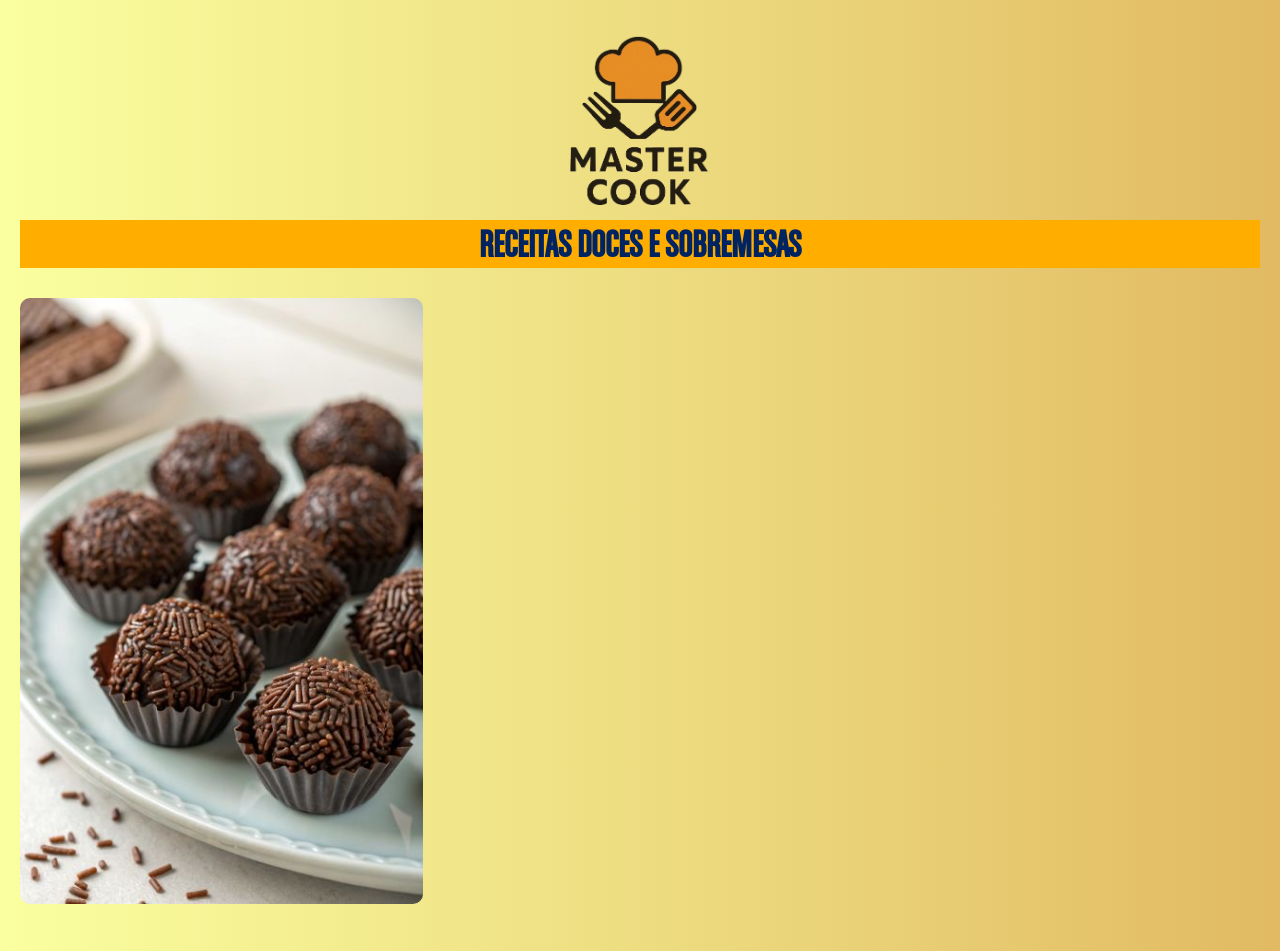
<file: pages/doces.html>
<!DOCTYPE html>
<html lang="pt-br">
<head>
    <meta charset="UTF-8">
    <meta name="viewport" content="width=device-width, initial-scale=1.0">
    <title>Receitas Doces</title>

    <link rel="stylesheet" href="../css/receitas-geral.css">
    <link rel="icon" href="../img/logo-receita.avif">

    <!-- Bootstrap core CSS -->
   <link href="https://cdn.jsdelivr.net/npm/bootstrap@5.3.6/dist/css/bootstrap.min.css" rel="stylesheet" integrity="sha384-4Q6Gf2aSP4eDXB8Miphtr37CMZZQ5oXLH2yaXMJ2w8e2ZtHTl7GptT4jmndRuHDT" crossorigin="anonymous">


</head>
<body>
    <style>
        * {
          box-sizing: border-box;
          margin: 0;
          padding: 0;
        }
    
        body {
          font-family: Arial, sans-serif;
          background-color: #121212;
          color: #fff;
          padding: 20px;
        }
    
        h1 {
          color: #002462;
          text-align: center;
          margin-bottom: 30px;
          font-weight: bold;
        }
    
        .galeria {
      columns: 3 200px;
      column-gap: 15px;
    }
    
    .item {
      display: inline-block;
      margin-bottom: 20px;
      width: 100%;
      position: relative;
      overflow: hidden;
      border-radius: 10px;
      cursor: pointer;
    }
    
    .item img {
      width: 100%;
      height: auto;
      display: block;
      transition: transform 0.4s ease;
    }
    
    .info {
      position: absolute;
      bottom: 0;
      left: 0;
      width: 100%;
      background: rgba(0, 0, 0, 0.75);
      color: white;
      padding: 15px;
      display: flex;
      flex-direction: column;
      justify-content: center;
      align-items: center;
      text-align: center;
      transform: translateY(100%);
      transition: transform 0.4s ease;
    }
    
    .item:hover img {
      transform: scale(1.05);
    }
    
    .item:hover .info {
      transform: translateY(0);
    }
    
    .info h3 {
      margin-bottom: 5px;
      font-size: 18px;
    }
    
    .info p {
      font-size: 14px;
    }
    
    
    </style>

    <header>
        <ul class="menu_todos">
            <img src="../img/logo-site.png" alt="Logo Principal do Site - Master Cook"></a>
        </ul>
    </header>  
    <h1>RECEITAS DOCES E SOBREMESAS</h1>

  <div class="galeria Masonry-Grid-Layouts">
    <div class="item">
      <img src="../img/BRIGADEIRO-TRAD.JPG" alt="Imagem 1">
      <div class="info">
        <h3>Brigadeiro Tradicional</h3>
        <p>Deliciosa receita de Brigadeiro Tradicional!</p>
      </div>
    </div>

    <script>
      const receitas_populares =JSON.parse(localStorage.getItem("receitas"));
      const mestres_cucas = JSON.parse(localStorage.getItem("usuarios"));          
      document.addEventListener("DOMContentLoaded", function () {
          const navLinks = document.querySelectorAll('#navbarCollapse .nav-link, #navbarCollapse .dropdown-item');
          const closeBtn = document.getElementById('closeMenuBtn');
          const navbarCollapseElement = document.getElementById('navbarCollapse');
          const navbarCollapse = new bootstrap.Collapse(navbarCollapseElement, { toggle: false });
      
      
          closeBtn.addEventListener("click", () => {
              navbarCollapse.hide();
          });
      

          
          /*SO EXIBE AS RECEITAS POPULARES E QUE ESTÃO PUBLICADAS*/
          let resultados = receitas_populares.filter(procurar_receita => 
                  procurar_receita.populares.toString().toLowerCase() === "sim"  &&          
                  procurar_receita.publicado.toString().toLowerCase() === "sim"  &&
                  procurar_receita.categoria.toString().toLowerCase() === "doce"
          );   
              
          //console.log(resultados);     
          let divGaleria  = document.getElementById("galeria_populares");
          if  (resultados.length> 0){
            for (let i = 0; i < resultados.length; i++) {
              let receita = resultados[i];
              //Encontrar o Mestre da Receita
              let mestre = mestres_cucas.find(u => u.id.toString() === receita.idUsuario.toString());
      
              divGaleria.innerHTML += `
              <a title="${receita.nome} do mestre ${mestre.nome}" onclick="exibirReceita('${receita.id}', '${mestre.nome}')">
                <div class="item" id="receita-${receita.id}">
                  <img src="${receita.img}" alt="Imagem da receita ${receita.nome}">
                  <div class="info">
                    <h3>${receita.nome}</h3>
                    <h6>Mestre ${mestre.nome}</h5>
                    <p>
                      <span class="badge text-bg-primary">${receita.categoria}</span>
                      <span class="badge text-bg-info">${receita.tempo_preparo}min</span>
                    </p>
                  </div>                
                </div>
              </a>
              `;
            }
          }
      });
      
      function exibirReceita(idReceita, mestre){

          let receita = receitas_populares.find(r => r.id.toString() === idReceita.toString());
          console.log(receita);
          //document.getElementById('alunoId').textContent = aluno ? aluno.id : "";
          document.getElementById("modalExibirReceitaLabel").innerText = `DETALHES DA RECEITA ${receita.nome}`
      
          
          document.getElementById('conteudo_gerenciar_receita').innerHTML= `
          <form name="formGerenciarReceita" id="formGerenciarReceita${receita.id}" >
              <p>${receita.nome}</p>                    
              <label>Receita</label><br>
              <textarea class="form-control" id="receita" class="descricao form-control" placeholder="Receita" readonly  rows="5">${receita.receita}</textarea>                                            
              <br>
              <p>
                <span class="badge text-bg-primary"> POPULAR ${receita.populares==="sim" ? "SIM" : "NÃO"}</span>
                <span class="badge text-bg-warning">${receita.categoria==="salgado" ? "Salgado" : "Doce"}</span>
                <span class="badge text-bg-info">${receita.tempo_preparo}min</span>
              </p>
              <h5>Receita do Mestre <mark><b>${mestre}</b></mark></h5>
          </form>            
      
          `                 
          new bootstrap.Modal(document.getElementById('modalExibirReceita')).show();

      }
  </script>

    <script>
        document.addEventListener("DOMContentLoaded", function() {


            //LISTAR TODAS AS RECEITAS  SALGADO
            if (!localStorage.getItem("receitas")) {
                try {
                    const responseReceitas =  fetch("../dados/receitas.json");
                    const dadosIniciaisReceitas =  responseReceitas.json();
                    localStorage.setItem("receitas", JSON.stringify(dadosIniciaisReceitas));
                } catch (erro) {
                    console.error("Erro ao carregar receitas:", erro);
                }
            }
            const receitas_salgadas = JSON.parse(localStorage.getItem("receitas"));

            let resultados_receitas_salgadas = receitas_salgadas.filter(procurar_receita => 
                procurar_receita.categoria.toLowerCase().includes("salgado")
            );                     


            if  (resultados_receitas_salgadas.length> 0){
                for (let i = 0; i < resultados_receitas_salgadas.length; i++) {
                    adicionarElemento(resultados_receitas_salgadas[i],i);        
                }
            }
           
        });

    function adicionarElemento(receita, pos) {      
        const container = document.getElementById("receitas_salgadas");            
        let divContainer = container.getElementsByClassName('row')[0];
        
        // Criar um novo elemento para o conteudo do jogo
        const sectionReceita = document.createElement("section");
        
        sectionReceita.setAttribute("id", `receita-${pos}`);            
        sectionReceita.classList.add("col", "receita", "item2");

        // Adicionar conteúdo
        // <button type="button" class="btn btn-primary" data-bs-toggle="modal" data-bs-target="#modalEditarCampanha">Editar via Target</button>


        sectionReceita.innerHTML = `
            <div class="card shadow-sm" id=minha_receita-${receita.id}>
                <img src="../../${receita.img}" alt="foto-${receita.nome}">
                <h2 class="fw-normal text-center">${receita.nome}</h2>

                <div class="card-body">
                    <span class="badge text-bg-primary">Popular: ${receita.populares}</span>
                    <span class="badge text-bg-info">Publicado: ${receita.publicado}</span>
                    <span class="badge text-bg-warning">Tempo de Preparo: ${receita.tempo_preparo} (minutos)</span>

                    <p class="card-text">Receita: ${receita.receita}</p>
                    <div class="d-flex justify-content-between align-items-center">
                        <div class="btn-group"> 

                        </div>


                    </div>
                </div>
            </div>
        `;
        
        // Adicionar o novo elemento ao container
        divContainer.appendChild(sectionReceita);       
    
    }

    </script>

    <script>
        document.addEventListener("DOMContentLoaded", function() {


            //LISTAR TODAS AS RECEITAS DOCES
            if (!localStorage.getItem("receitas")) {
                try {
                    const responseReceitas =  fetch("../dados/receitas.json");
                    const dadosIniciaisReceitas =  responseReceitas.json();
                    localStorage.setItem("receitas", JSON.stringify(dadosIniciaisReceitas));
                } catch (erro) {
                    console.error("Erro ao carregar receitas:", erro);
                }
            }
            const receitas_salgadas = JSON.parse(localStorage.getItem("receitas"));

            let resultados_receitas_salgadas = receitas_salgadas.filter(procurar_receita => 
                procurar_receita.categoria.toLowerCase().includes("doce")
            );                     


            if  (resultados_receitas_salgadas.length> 0){
                for (let i = 0; i < resultados_receitas_salgadas.length; i++) {
                    adicionarElemento(resultados_receitas_salgadas[i],i);        
                }
            }
           
        });

    function adicionarElemento(receita, pos) {      
        const container = document.getElementById("receitas_doces");            
        let divContainer = container.getElementsByClassName('row')[0];
        
        // Criar um novo elemento para o conteudo do jogo
        const sectionReceita = document.createElement("section");
        
        sectionReceita.setAttribute("id", `receita-${pos}`);            
        sectionReceita.classList.add("col", "receita", "item2");

        // Adicionar conteúdo
        // <button type="button" class="btn btn-primary" data-bs-toggle="modal" data-bs-target="#modalEditarCampanha">Editar via Target</button>


        sectionReceita.innerHTML = `
            <div class="card shadow-sm" id=minha_receita-${receita.id}>
                <img src="../../${receita.img}" alt="foto-${receita.nome}">
                <h2 class="fw-normal text-center">${receita.nome}</h2>

                <div class="card-body">
                    <span class="badge text-bg-primary">Popular: ${receita.populares}</span>
                    <span class="badge text-bg-info">Publicado: ${receita.publicado}</span>
                    <span class="badge text-bg-warning">Tempo de Preparo: ${receita.tempo_preparo} (minutos)</span>

                    <p class="card-text">Receita: ${receita.receita}</p>
                    <div class="d-flex justify-content-between align-items-center">
                        <div class="btn-group"> 

                        </div>


                    </div>
                </div>
            </div>
        `;
        
        // Adicionar o novo elemento ao container
        divContainer.appendChild(sectionReceita);       
    
    }

    </script>
</body>
</html>
</file>
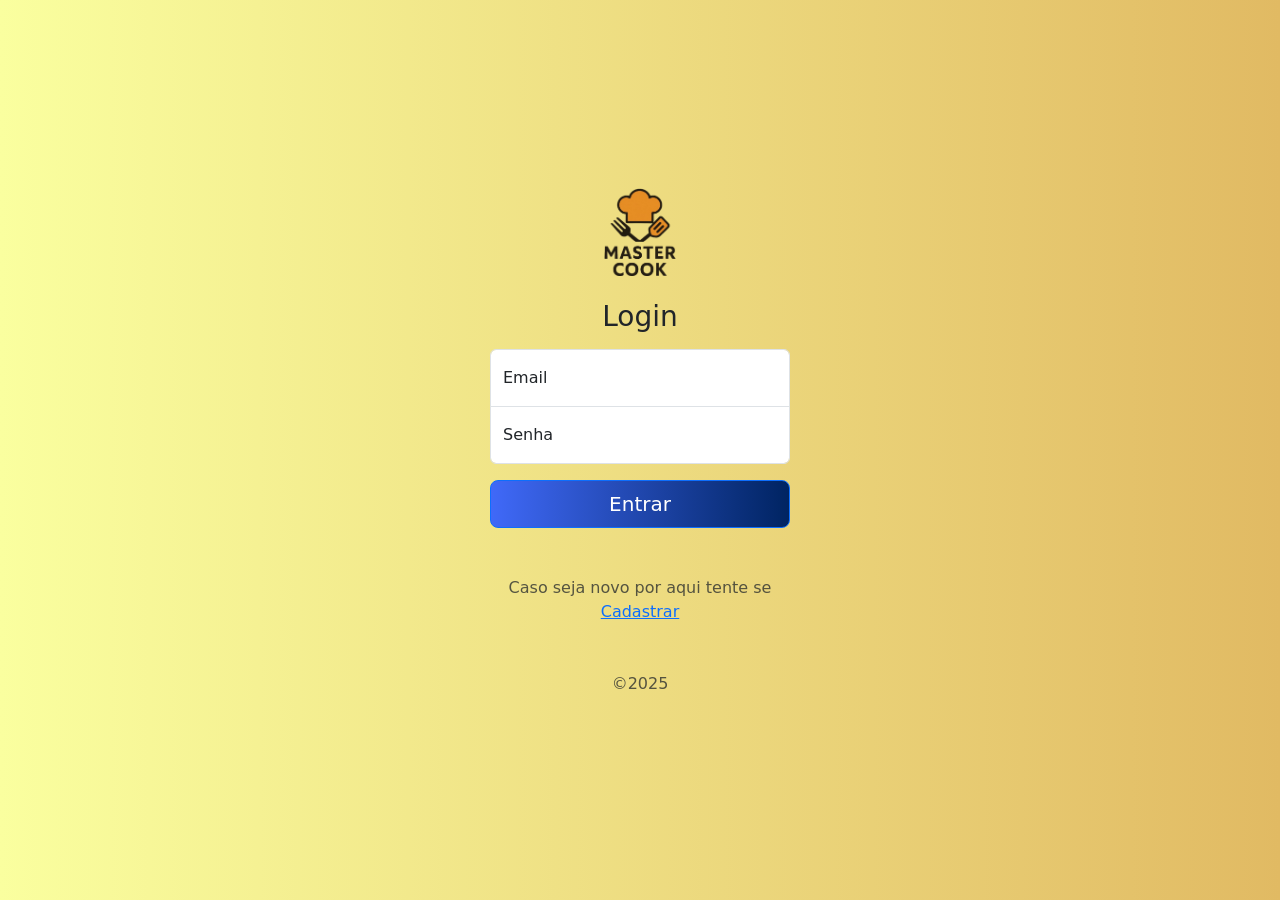
<file: pages/login.html>
<!doctype html>
<html lang="pt-br">
  <head>
    <meta charset="utf-8">
    <meta name="viewport" content="width=device-width, initial-scale=1">
    <meta name="description" content="">
    <meta name="author" content="Guilherme Eufrásio, Nicolas Previato">    
    <title>Login - Master Cook</title>
    <link rel="icon" href="/img/logo-receita.avif">

 

    
    <!-- Bootstrap core CSS -->
    <link href="https://cdn.jsdelivr.net/npm/bootstrap@5.3.6/dist/css/bootstrap.min.css" rel="stylesheet" integrity="sha384-4Q6Gf2aSP4eDXB8Miphtr37CMZZQ5oXLH2yaXMJ2w8e2ZtHTl7GptT4jmndRuHDT" crossorigin="anonymous">



    
    <!-- Custom styles for this template -->
    <link href="../css/paglogin.css" rel="stylesheet">
  </head>
  <body class="text-center">
    
    
<main class="form-signin">
  <form name="formLogin" id="formLogin" class="formLogin" onsubmit="event.preventDefault();">    
    <a href="../index.html"><img class="mb-4" src="../img/logo-site.png" alt="" width="72" height="88"></a>
    <h1 class="h3 mb-3 fw-normal">Login</h1>

    <div class="form-floating">
      <input type="email" class="form-control" id="usuarioEmail" placeholder="name@example.com">
      <label for="usuarioEmail">Email</label>
    </div>
    <div class="form-floating">
      <input type="password" class="form-control" id="usuarioSenha" placeholder="Password">
      <label for="usuarioSenha">Senha</label>
    </div>
    <div class="checkbox mb-3">
    </div>
    <button class="bota w-100 btn btn-lg btn-primary" onclick="fazerLogin();" >Entrar</button>
  </form>

  <p class="mt-5 mb-3 text-muted">Caso seja novo por aqui tente se <a href="cadastro.html">Cadastrar</a></p>
  <p class="mt-5 mb-3 text-muted">&copy;2025</p>

</main>

  <script>
    function fazerLogin(){
      //Para evitar que exista algum conteudo nessa localstorage
      localStorage.removeItem("usuarioLogado");

      if (!localStorage.getItem("usuarios")) {
        const response =  fetch("../dados/usuarios.json");
        const dadosIniciais = response.json();
        localStorage.setItem("jsonCarregado", 'true');    
        localStorage.setItem("usuarios", JSON.stringify(dadosIniciais));
      }

      let usuarioEmail = document.getElementById("usuarioEmail").value;
      let usuarioSenha = document.getElementById("usuarioSenha").value;

      //console.log("USUARIO: ", usuarioEmail, " SENHA: ", usuarioSenha );     
      const data = localStorage.getItem("usuarios");  
      usuarios = data ? JSON.parse(data) : [];
      
      const usuarioLogado = usuarios.find(u => u.email === usuarioEmail && u.senha ===usuarioSenha);
      localStorage.setItem("usuarioLogado", JSON.stringify(usuarioLogado));
      //console.log("Usuario LOGADO: ", usuarioLogado)

      if (usuarioLogado){
        //enviar para uma outra tela
        window.location.href = "./receitas/index.html";

      }else{
        alert("Usuário não foi localizado!");
      }


      // for(let i =0; i<usuarios.lenght;i++){

      // }

    }
  </script>
    <script src="https://cdn.jsdelivr.net/npm/bootstrap@5.3.6/dist/js/bootstrap.bundle.min.js" integrity="sha384-j1CDi7MgGQ12Z7Qab0qlWQ/Qqz24Gc6BM0thvEMVjHnfYGF0rmFCozFSxQBxwHKO" crossorigin="anonymous"></script>
  </body>
</html>
</file>
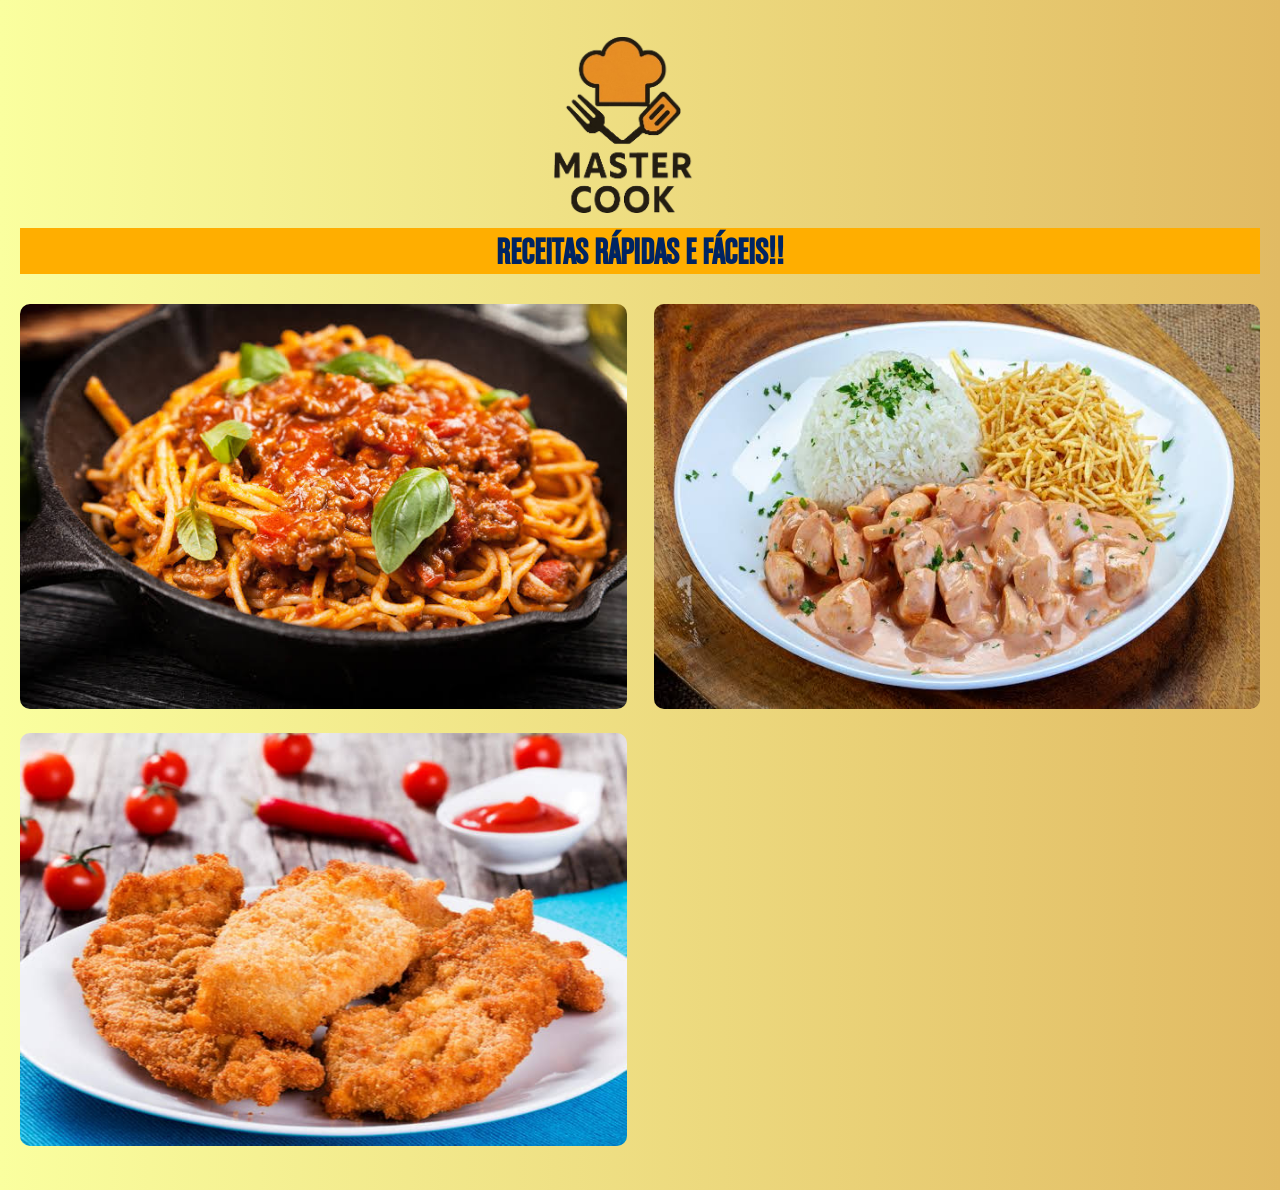
<file: pages/maispop-simples.html>
<!DOCTYPE html>
<html lang="pt-br">
<head>
  <meta charset="UTF-8">
  <meta name="viewport" content="width=device-width, initial-scale=1.0">
  <title>RECEITAS SIMPLES</title>
  <style>
    * {
      box-sizing: border-box;
      margin: 0;
      padding: 0;
    }

    body {
      font-family: Arial, sans-serif;
      background-color: #121212;
      color: #fff;
      padding: 20px;
    }

    h1 {
      text-align: center;
      margin-bottom: 30px;
    }
    
    .galeria {
  columns: 2 200px;
  column-gap: 27px;
}

.item {
  display: inline-block;
  margin-bottom: 20px;
  width: 100%;
  position: relative;
  overflow: hidden;
  border-radius: 10px;
  cursor: pointer;
}

.item img {
  width: 100%;
  height: auto;
  display: block;
  transition: transform 0.4s ease;
}

.info {
  position: absolute;
  bottom: 0;
  left: 0;
  width: 100%;
  background: rgba(0, 0, 0, 0.75);
  color: white;
  padding: 15px;
  display: flex;
  flex-direction: column;
  justify-content: center;
  align-items: center;
  text-align: center;
  transform: translateY(100%);
  transition: transform 0.4s ease;
}

.item:hover img {
  transform: scale(1.05);
}

.item:hover .info {
  transform: translateY(0);
}

.info h3 {
  margin-bottom: 5px;
  font-size: 18px;
}

.info p {
  font-size: 14px;
}


  </style>
  <link rel="stylesheet" href="../css/receitas-geral.css">
</head>
<body>

  
    <header>
        <ul class="menu_todos">
            <a href="../index.html"><img src="../img/logo-site.png" alt="Logo Principal do Site - Master Cook"></a>
        </ul>
    </header>  
    <h1>RECEITAS RÁPIDAS E FÁCEIS!!</h1>

  <div class="galeria Masonry-Grid-Layouts">
    <div class="item">
      <img src="../img/rec-macarrao.JPG" alt="Imagem 1">
      <div class="info">
        <h3>Macarronada</h3>
        <p>Desliciosa receita de macarrão com carne moída!</p>
      </div>
    </div>

    <div class="item">
      <img src="../img/rec-frangoamilanesa.JPG" alt="Imagem 4">
      <div class="info">
        <h3>Frango a Milanesa</h3>
        <p>Receita den um bom e velho frango a milanesa!</p>
      </div>
    </div>



    <div class="item">
      <img src="../img/strogonoff.jpeg" alt="Imagem 6">
      <div class="info">
        <h3>Strogonoff de Frango</h3>
        <p>Receita de um suculento Strogonoff de Frango</p>
      </div>
    </div>
</file>
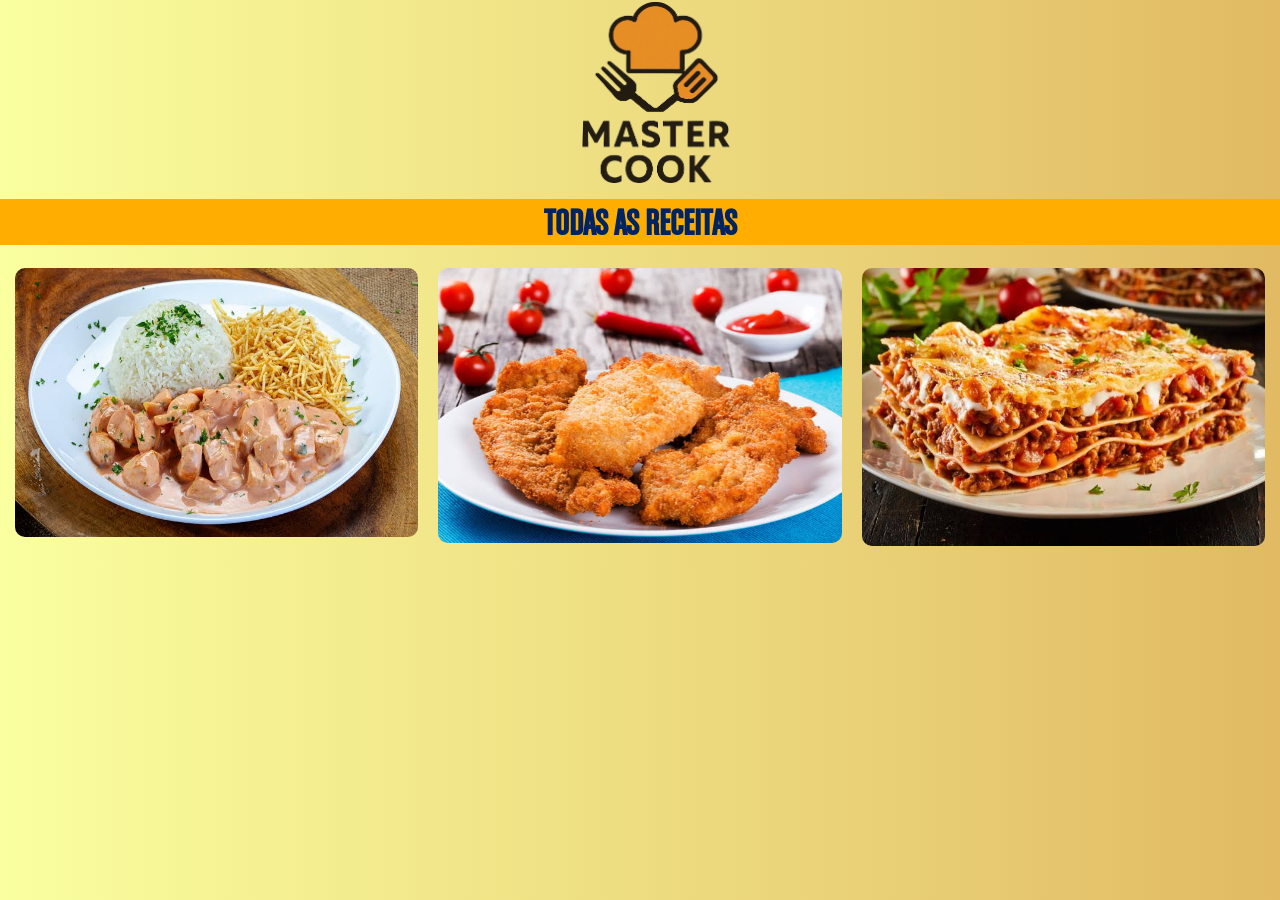
<file: pages/maispopu.html>
<!DOCTYPE html>
<html lang="pt-br">
    <head>
        <meta charset="UTF-8">
        <meta name="viewport" content="width=device-width, initial-scale=1.0">
        <title>Receitas Populares</title>
        <style>
            * {
              box-sizing: border-box;
              margin: 0;
              padding: 0;
            }
            body {
              font-family: Arial, sans-serif;
              background-color: #121212;
              color: #fff;              
              margin: 0%;
            }
            h1 {
              text-align: center;
              margin-bottom: 30px;
            }
            .galeria {
              display: grid;
              grid-template-columns: 1fr 1fr 1fr;
              gap: 20px;
              padding: 15px;
            }
            .item {
              position: relative;
              overflow: hidden;
              border-radius: 10px;
              cursor: pointer;
            }
            .item img {
              width: 100%;
              height: auto;
              max-height: 350px;
              display: block;
              transition: transform 0.4s ease;
            }
            .info {
              position: absolute;
              bottom: 0;
              left: 0;
              width: 100%;
              background: rgba(0, 0, 0, 0.75);
              color: white;
              padding: 15px;
              display: flex;
              flex-direction: column;
              justify-content: center;
              align-items: center;
              text-align: center;
              transform: translateY(100%);
              transition: transform 0.4s ease;
            }
            .item:hover img {
              transform: scale(1.05);
            }
            .item:hover .info {
              transform: translateY(0);
            }
            .info h3 {
              margin-bottom: 5px;
              font-size: 18px;
            }
            .info p {
              font-size: 14px;
            }
            @media screen and (max-width:450px){
              .galeria{
                display: grid;
                grid-template-columns: 1fr;
              }
            }
        </style>
        <style>
            .fullscreen-menu.collapse.show {
              position: fixed;
              top: 0;
              left: 0;
              width: 100vw;
              height: 100vh;
              background-color: rgba(33, 37, 41, 0.95); /* quase preto com transparência */
              z-index: 1050; /* maior que navbar padrão */
              display: flex;
              align-items: center;
              justify-content: center;
              flex-direction: column;
            }
            .fullscreen-menu .navbar-nav {
              flex-direction: column;
              align-items: center;
            }
            .fullscreen-menu .nav-link {
              font-size: 1.5rem;
              margin: 1rem 0;
              color: #fff !important;
            }
            .fullscreen-menu .dropdown-menu {
              position: static;
              float: none;
              background-color: transparent;
              border: none;
              box-shadow: none;
            }
            .fullscreen-menu .dropdown-item {
              color: #fff;
              text-align: center;
            }
            .fullscreen-menu .navbar-brand,
            .fullscreen-menu .navbar-toggler {
              display: none;
            }
        </style>
        <link href="https://cdn.jsdelivr.net/npm/bootstrap@5.3.6/dist/css/bootstrap.min.css" rel="stylesheet" integrity="sha384-4Q6Gf2aSP4eDXB8Miphtr37CMZZQ5oXLH2yaXMJ2w8e2ZtHTl7GptT4jmndRuHDT" crossorigin="anonymous">
        <link rel="stylesheet" href="../css/maispopu.css">
        <link rel="icon" href="../img/logo-receita.avif">

    </head>
    <body>
        <header>
            <ul class="menu_todos">
                <a href="../index.html"><img src="../img/logo-site.png" alt="Logo Principal do Site - Master Cook"></a>
            </ul>
        </header>
        <h1 class="titulos_segundaspaginas">TODAS AS RECEITAS</h1>
        <div class="galeria" id="galeria_populares"></div> <!--TODAS AS RECEITAS POPULARES -->
        <svg xmlns="http://www.w3.org/2000/svg" class="d-none">
            <symbol id="check2" viewBox="0 0 16 16">
                <path d="M13.854 3.646a.5.5 0 0 1 0 .708l-7 7a.5.5 0 0 1-.708 0l-3.5-3.5a.5.5 0 1 1 .708-.708L6.5 10.293l6.646-6.647a.5.5 0 0 1 .708 0z"></path>
            </symbol>
            <symbol id="circle-half" viewBox="0 0 16 16">
                <path d="M8 15A7 7 0 1 0 8 1v14zm0 1A8 8 0 1 1 8 0a8 8 0 0 1 0 16z"></path>
            </symbol>
            <symbol id="moon-stars-fill" viewBox="0 0 16 16">
                <path d="M6 .278a.768.768 0 0 1 .08.858 7.208 7.208 0 0 0-.878 3.46c0 4.021 3.278 7.277 7.318 7.277.527 0 1.04-.055 1.533-.16a.787.787 0 0 1 .81.316.733.733 0 0 1-.031.893A8.349 8.349 0 0 1 8.344 16C3.734 16 0 12.286 0 7.71 0 4.266 2.114 1.312 5.124.06A.752.752 0 0 1 6 .278z"></path>
                <path d="M10.794 3.148a.217.217 0 0 1 .412 0l.387 1.162c.173.518.579.924 1.097 1.097l1.162.387a.217.217 0 0 1 0 .412l-1.162.387a1.734 1.734 0 0 0-1.097 1.097l-.387 1.162a.217.217 0 0 1-.412 0l-.387-1.162A1.734 1.734 0 0 0 9.31 6.593l-1.162-.387a.217.217 0 0 1 0-.412l1.162-.387a1.734 1.734 0 0 0 1.097-1.097l.387-1.162zM13.863.099a.145.145 0 0 1 .274 0l.258.774c.115.346.386.617.732.732l.774.258a.145.145 0 0 1 0 .274l-.774.258a1.156 1.156 0 0 0-.732.732l-.258.774a.145.145 0 0 1-.274 0l-.258-.774a1.156 1.156 0 0 0-.732-.732l-.774-.258a.145.145 0 0 1 0-.274l.774-.258c.346-.115.617-.386.732-.732L13.863.1z"></path>
            </symbol>
            <symbol id="sun-fill" viewBox="0 0 16 16">
                <path d="M8 12a4 4 0 1 0 0-8 4 4 0 0 0 0 8zM8 0a.5.5 0 0 1 .5.5v2a.5.5 0 0 1-1 0v-2A.5.5 0 0 1 8 0zm0 13a.5.5 0 0 1 .5.5v2a.5.5 0 0 1-1 0v-2A.5.5 0 0 1 8 13zm8-5a.5.5 0 0 1-.5.5h-2a.5.5 0 0 1 0-1h2a.5.5 0 0 1 .5.5zM3 8a.5.5 0 0 1-.5.5h-2a.5.5 0 0 1 0-1h2A.5.5 0 0 1 3 8zm10.657-5.657a.5.5 0 0 1 0 .707l-1.414 1.415a.5.5 0 1 1-.707-.708l1.414-1.414a.5.5 0 0 1 .707 0zm-9.193 9.193a.5.5 0 0 1 0 .707L3.05 13.657a.5.5 0 0 1-.707-.707l1.414-1.414a.5.5 0 0 1 .707 0zm9.193 2.121a.5.5 0 0 1-.707 0l-1.414-1.414a.5.5 0 0 1 .707-.707l1.414 1.414a.5.5 0 0 1 0 .707zM4.464 4.465a.5.5 0 0 1-.707 0L2.343 3.05a.5.5 0 1 1 .707-.707l1.414 1.414a.5.5 0 0 1 0 .708z"></path>
            </symbol>
        </svg>
        <nav class="navbar fixed-bottom navbar-expand-sm" id="menu-mobile">
            <div class="container-fluid">
                <a class="navbar-brand" href="#">
                <img src="/img/logo-site.png" alt="Logo Principal do Site - Master Cook" width="50px">
                </a> 
                <button class="navbar-toggler" type="button" data-bs-toggle="collapse" data-bs-target="#navbarCollapse" aria-controls="navbarCollapse" aria-expanded="false" aria-label="Toggle navigation" id="icone"> <span class="navbar-toggler-icon" ></span> </button> 
                <div class="collapse navbar-collapse fullscreen-menu" id="navbarCollapse">
                    <button type="button" class="btn-close text-white position-absolute top-0 end-0 m-3 d-sm-none" id="closeMenuBtn" aria-label="Fechar menu"></button>
                    <ul class="navbar-nav">
                        <li class="nav-item dropup">
                            <a class="nav-link dropdown-toggle active" href="#" data-bs-toggle="dropdown" aria-expanded="false">Mais Populares</a> 
                            <ul class="dropdown-menu">
                                <li><a class="dropdown-item" href="#">Todos</a></li>
                                <li><a class="dropdown-item" href="#">Simples</a></li>
                            </ul>
                        </li>
                        <li class="nav-item dropup">
                            <a class="nav-link dropdown-toggle" href="#" data-bs-toggle="dropdown" aria-expanded="false">Receitas</a> 
                            <ul class="dropdown-menu">
                                <li><a class="dropdown-item" href="#">Salgads</a></li>
                                <li><a class="dropdown-item" href="#">Doces</a></li>
                            </ul>
                        </li>
                        <li class="nav-item"> <a class="nav-link " href="#">Cadastro</a> </li>
                        <li class="nav-item"> <a class="nav-link " href="#">Login</a> </li>
                        <li class="nav-item"> <a class="nav-link" href="#">Sobre</a> </li>
                    </ul>
                </div>
            </div>
        </nav>

        <!-- Modal EXIBIR RECEITA-->
        <div class="modal fade" id="modalExibirReceita" data-bs-backdrop="static" data-bs-keyboard="false" tabindex="-1" aria-labelledby="modalExibirReceitaLabel" aria-hidden="true">
            <div class="modal-dialog">
                <div class="modal-content">
                    <div class="modal-header text-center">
                        <h1 class="modal-title fs-5 text-center" id="modalExibirReceitaLabel"></h1>
                        <button type="button" class="btn-close" data-bs-dismiss="modal" aria-label="Close"></button>
                    </div>
                    <div class="modal-body" id="conteudo_gerenciar_receita">
                        ...
                    </div>
                </div>
            </div>
        </div>
        <script src="https://cdn.jsdelivr.net/npm/bootstrap@5.3.6/dist/js/bootstrap.bundle.min.js" integrity="sha384-j1CDi7MgGQ12Z7Qab0qlWQ/Qqz24Gc6BM0thvEMVjHnfYGF0rmFCozFSxQBxwHKO" crossorigin="anonymous"></script>
        <script>
            const receitas_populares =JSON.parse(localStorage.getItem("receitas"));
            const mestres_cucas = JSON.parse(localStorage.getItem("usuarios"));          
            document.addEventListener("DOMContentLoaded", function () {
                const navLinks = document.querySelectorAll('#navbarCollapse .nav-link, #navbarCollapse .dropdown-item');
                const closeBtn = document.getElementById('closeMenuBtn');
                const navbarCollapseElement = document.getElementById('navbarCollapse');
                const navbarCollapse = new bootstrap.Collapse(navbarCollapseElement, { toggle: false });
            
            
                closeBtn.addEventListener("click", () => {
                    navbarCollapse.hide();
                });
            

                
                /*SO EXIBE AS RECEITAS POPULARES E QUE ESTÃO PUBLICADAS*/
                let resultados = receitas_populares.filter(procurar_receita => 
                        procurar_receita.populares.toString().toLowerCase() === "sim"  &&          
                        procurar_receita.publicado.toString().toLowerCase() === "sim"
                );   
                    
                //console.log(resultados);     
                let divGaleria  = document.getElementById("galeria_populares");
                if  (resultados.length> 0){
                  for (let i = 0; i < resultados.length; i++) {
                    let receita = resultados[i];
                    //Encontrar o Mestre da Receita
                    let mestre = mestres_cucas.find(u => u.id.toString() === receita.idUsuario.toString());
            
                    divGaleria.innerHTML += `
                    <a title="${receita.nome} do mestre ${mestre.nome}" onclick="exibirReceita('${receita.id}', '${mestre.nome}')">
                      <div class="item" id="receita-${receita.id}">
                        <img src="${receita.img}" alt="Imagem da receita ${receita.nome}">
                        <div class="info">
                          <h3>${receita.nome}</h3>
                          <h6>Mestre ${mestre.nome}</h5>
                          <p>
                            <span class="badge text-bg-primary">${receita.categoria}</span>
                            <span class="badge text-bg-info">${receita.tempo_preparo}min</span>
                          </p>
                        </div>                
                      </div>
                    </a>
                    `;
                  }
                }
            });
            
            function exibirReceita(idReceita, mestre){

                let receita = receitas_populares.find(r => r.id.toString() === idReceita.toString());
                console.log(receita);
                //document.getElementById('alunoId').textContent = aluno ? aluno.id : "";
                document.getElementById("modalExibirReceitaLabel").innerText = `DETALHES DA RECEITA ${receita.nome}`
            
                
                document.getElementById('conteudo_gerenciar_receita').innerHTML= `
                <form name="formGerenciarReceita" id="formGerenciarReceita${receita.id}" >
                    <p>${receita.nome}</p>                    
                    <label>Receita</label><br>
                    <textarea class="form-control" id="receita" class="descricao form-control" placeholder="Receita" readonly  rows="5">${receita.receita}</textarea>                                            
                    <br>
                    <p>
                      <span class="badge text-bg-primary"> POPULAR ${receita.populares==="sim" ? "SIM" : "NÃO"}</span>
                      <span class="badge text-bg-warning">${receita.categoria==="salgado" ? "Salgado" : "Doce"}</span>
                      <span class="badge text-bg-info">${receita.tempo_preparo}min</span>
                    </p>
                    <h5>Receita do Mestre <mark><b>${mestre}</b></mark></h5>
                </form>            
            
                `                 
                new bootstrap.Modal(document.getElementById('modalExibirReceita')).show();

            }
        </script>
    </body>
</html>
</file>
<file: indexcustom.css>
@font-face {
    font-family: chalet1;
    src: url(fontes/ChaletComprime/ChaletComprime\ CologneSixty.ttf);
}

@font-face {
    font-family: chalet2;
    src: url(fontes/ChaletComprime/ChaletLondonNineteenSixty.ttf);
}
html{
    background:linear-gradient(to right,#FAFF9F,#E1BA63) ;
}
body{
    background:linear-gradient(to right,#FAFF9F,#E1BA63) ;
    margin: 0%;
}



.menu-container{
    background:linear-gradient(to right,#4069F8,#002462) ;
    display: flex;
    flex-wrap: wrap;
    justify-content: center;
    align-items: center;
    padding: 0 10px;
    font-family: chalet1;
}

.menu-container ul.menu{
    list-style: none;    
    width: 100%;    
    margin: 0;
    display: flex;
    justify-content: center;
    align-items: center;
    gap:10px;

}
.menu-container ul.menu li{    
    max-height:90px ;
    padding:5px 20px;
}
.menu-container ul.menu li a {
    text-decoration: none;
    color: #fff;
    font-size: 26pt;
}


.menu-container ul.menu li:first-child,.menu-container ul.menu li:last-child{
    flex-grow: 2;    
}

.menu-container ul.menu > li:last-child{
    text-align: right;
    padding-right: 20px;
}
.menu-container ul.menu li img{ 
    width: 75px;
}

.menu-container .submenu{
    background:#264bce;
    max-height: 0; /* Começa com a altura mínima */
    overflow: hidden; /* Garante que o conteúdo não transborde quando não visível */
    display: none;
    list-style: none;   
    margin: 0;
    padding: 0;
    position: absolute;
    height: auto;
    transition: opacity 0.4s ease, visibility 0s 0.4s; /* Opacidade com transição e visibility com delay */
    
}

.menu-container .submenu li{
    width: 90px;
}
.menu-container .submenu.ativo{    
    display: flex;
    flex-direction: column; 
    max-height: 195px; /* A altura máxima que o submenu pode atingir */
    box-shadow: 0px 8px 20px 5px rgba(0, 0, 0, 0.274)
}



.seta{
    display: inline-block;
    width: 8px;
    height: 8px;
    border-right: 2px solid white; /* Cor da seta */
    border-bottom: 2px solid white; /* Cor da seta */       
    transform: rotate(225deg); /* A seta começa apontando para a direita */
    transition: transform 0.3s ease-in-out; /* Animação suave para a rotação */
    margin-left: 14px; /* Espaço entre o texto e a seta */
    margin-bottom: 4px;
}

.seta.fechado{
    transform: rotate(225deg); /* A seta começa apontando para a direita */
}
.seta.aberto{
    transform: rotate(45deg); /* A seta começa apontando para a direita */
}

.cabecalho-banner img{
    width: 100%;
}

.fav{
    text-align: center;
    color: #002462;
    font-family: chalet1;
    letter-spacing: 0px;
    font-size: 35px;
}


.opcoes a{
    font-family: chalet1;
    color: white;
    list-style: none;
    font-size: xx-large;
    text-decoration: none;
}
.pratos-destaques {
    display: flex;
    justify-content: center;
    gap: 20px;
    color: #002462;
    font-family: chalet1;
    letter-spacing: 0px;
    font-size: 35px;
    overflow: hidden;
}
.pratos-destaques div {
    display: flex;
    align-items: center;
    
}
.pratos-destaques div p{
    margin:15px;
}
.pratos-destaques .populares{
    width: 500px;
    height: 350px;
    border-radius: 33px;
    margin: 15px;
    -webkit-transition: -webkit-transform .5s ease;
    transition: 0.5s;
}

.pratos-destaques .populares:hover{
    -webkit-transform: scale(1.1);
    transform: scale(1.1);
}
@media only screen and (max-width:580px){
    .menu {
        display: none;
        flex-direction: column;
        background-color: #333;
        position: absolute;
        top: 60px;
        right: 0;
        width: 200px;
        padding: 10px;
      }
      body img{
        margin: 0%;
    }
    .menu-container ul.menu{
        display: none;
    }
    .pratos-destaques div {
        display: grid;
        align-items: center;
    }
    .pratos-destaques {
        display: grid;
    }
    .pratos-destaques div p {
        margin: 15px;
        text-align: center;
    }
}
@media (min-width: 576px) {
    #menu-mobile{
        display: none;
    }    
}

/* .pratos-destaques2 div.img-container{
    width: 500px;
    height: 350px;
    overflow: hidden;
    border: 2px solid transparent;
}

.pratos-destaques2  .img-container img{
    width: 100%;
    height: 100%;
    -webkit-transition: -webkit-transform .5s ease;
    transition: transform .5s ease;
 }
 
 .pratos-destaques2 .img-container:hover img{
    -webkit-transform: scale(1.1);
    transform: scale(1.1);
 } */

/* 
 .pratos-destaques3 img {
    transition: 0.4s;
  }
  
  .pratos-destaques3 div:hover img {
    opacity: 0.3;
  }
  
  .pratos-destaques3 img:hover {
    opacity: 1;
  } */
/* 
  .pratos-destaques3 img {
    transition: opacity 0.4s ease;
}

/* Efeito de hover para o item que está em destaque 
.pratos-destaques3 div:hover img {
    opacity: 1;
}*\

/* Efeito de hover para as imagens que NÃO estão no item em destaque 
.pratos-destaques3 div:hover ~ div img {
    opacity: 0.3;
}

.pratos-destaques3 div:hover img {
    opacity: 1;
} 


.pratos-destaques3 img {
    transition: opacity 0.4s ease;
}*\

/* Quando o mouse passar sobre um div, as imagens de outros itens (não em destaque) ficam com opacidade 0.3 
.pratos-destaques3 div:hover img {
    opacity: 1;} /* A imagem do item que está em destaque fica normal */


/* .pratos-destaques3 div:hover ~ div img {
    opacity: 0.3;} /* As imagens dos outros itens têm opacidade 0.3 */


/* .pratos-destaques3 div:hover ~ div:hover img {
    opacity: 0.3; /* Evita que as imagens de itens em hover sejam alteradas 
}
*\
</file>
<file: complemento/master-cook-site-main/css/indexcustom.css>
@font-face {
    font-family: chalet1;
    src: url(../fontes/ChaletComprime/ChaletComprime\ CologneSixty.ttf);
}

@font-face {
    font-family: chalet2;
    src: url(../fontes/ChaletComprime/ChaletLondonNineteenSixty.ttf);
}
html{
    background:linear-gradient(to right,#FAFF9F,#E1BA63) ;
}
@media (max-width:580px)and(min-width:860px){
    
}
body{
    margin: 0%;
    background:linear-gradient(to right,#FAFF9F,#E1BA63) ;
}




.menu-container{
    background:linear-gradient(to right,#4069F8,#002462) ;
    display: flex;
    flex-wrap: wrap;
    justify-content: center;
    align-items: center;
    padding: 0 10px;
    font-family: chalet1;
}

.menu-container ul.menu{
    list-style: none;    
    width: 100%;    
    margin: 0;
    display: flex;
    justify-content: center;
    align-items: center;
    gap:10px;

}
.menu-container ul.menu li{    
    max-height:90px ;
    padding:5px 20px;
}
.menu-container ul.menu li a {
    text-decoration: none;
    color: #fff;
    font-size: 26pt;
}
.menu-container ul.menu li a:hover{
    color: #cbcbcb;
    /* background-color: #ff0000; */
}


.menu-container ul.menu li:first-child,.menu-container ul.menu li:last-child{
    flex-grow: 2;    
}

.menu-container ul.menu > li:last-child{
    text-align: right;
    padding-right: 20px;
}
.menu-container ul.menu li img{ 
    width: 75px;
}

.menu-container .submenu{
    background:#264bce;
    max-height: 0; /* Começa com a altura mínima */
    overflow: hidden; /* Garante que o conteúdo não transborde quando não visível */
    display: none;
    list-style: none;   
    margin: 0;
    padding: 0;
    position: absolute;
    height: auto;
    transition: opacity 0.4s ease, visibility 0s 0.4s; /* Opacidade com transição e visibility com delay */
    
}

.menu-container .submenu li{
    width: 88px;
}
.menu-container .submenu.ativo{    
    display: flex;
    flex-direction: column; 
    max-height: 150px; /* A altura máxima que o submenu pode atingir */
    box-shadow: 0px 8px 20px 5px rgba(0, 0, 0, 0.274)
    
}

.menu-container .submenu ul li a{
    text-decoration: none;
    color: #fff;
    font-size: 20pt;
    padding: 10px 20px;
    display: block; /* Faz o link ocupar toda a largura do item */
}
.menu-container .submenu li:hover {
    background-color: #020f4221; /* Cor de fundo ao passar o mouse */
    
}

.menu-container .submenu ul li a:hover{
    color: #ff0000;
    font-size: 20pt;
    padding: 10px 20px;
    display: block; /* Faz o link ocupar toda a largura do item */
}

.seta{
    display: inline-block;
    width: 8px;
    height: 8px;
    border-right: 2px solid white; /* Cor da seta */
    border-bottom: 2px solid white; /* Cor da seta */       
    transform: rotate(225deg); /* A seta começa apontando para a direita */
    transition: transform 0.3s ease-in-out; /* Animação suave para a rotação */
    margin-left: 14px; /* Espaço entre o texto e a seta */
    margin-bottom: 4px;
}

.seta.fechado{
    transform: rotate(225deg); /* A seta começa apontando para a direita */
}
.seta.aberto{
    transform: rotate(45deg); /* A seta começa apontando para a direita */
}

.cabecalho-banner img{
    width: 100%;
}

.fav{
    text-align: center;
    color: #002462;
    font-family: chalet1;
    letter-spacing: 0px;
    font-size: 35px;
}
    


.opcoes a{
    font-family: chalet1;
    color: white;
    list-style: none;
    font-size: xx-large;
    text-decoration: none;
}
.pratos-destaques {
    display: flex;
    justify-content: center;
    gap: 20px;
    color: #002462;
    font-family: chalet1;
    letter-spacing: 0px;
    font-size: 35px;
    overflow: hidden;
}
.pratos-destaques div {
    display: flex;
    align-items: center;
    
}
.pratos-destaques div p{
    margin:15px;
}
.pratos-destaques .populares{
    width: 500px;
    height: 350px;
    border-radius: 33px;
    margin: 15px;
    -webkit-transition: -webkit-transform .5s ease;
    transition: 0.5s;
}

.pratos-destaques .populares:hover{
    -webkit-transform: scale(1.1);
    transform: scale(1.1);
}



/* pagina "TODOS" */
/* pagina "TODOS" */
/* pagina "TODOS" */
/* pagina "TODOS" */
/* pagina "TODOS" */
/* pagina "TODOS" */
/* pagina "TODOS" */



.menu_todos img{ 
    max-height: 119x;
    height: 100%;
    width: 10%;
    max-width: 472px;
    padding-bottom: 83px;
}
.menu_todos{
    text-decoration: none;
    list-style: none;
    display: flex;
    justify-content: center;
    gap: 20px;
    color: #eb0606;
    font-family: chalet1;
    letter-spacing: 0px;
    font-size: 35px;
    border-radius: 33px;
    -webkit-transition: -webkit-transform .5s ease;
    transition: 0.5s;
    margin: 15px;
    -webkit-transform: scale(1.1);
    transform: scale(1.1);
}

.todas_as_receitas{
    display: flex;
    justify-content: center;
    gap: 20px;
    color: #ffffff;
    font-family: chalet1;
    letter-spacing: 0px;
    font-size: 35px;
    position: fixed;
}
.titulos_segundaspaginas{
    font-family: chalet1;
    text-align: center;
    color: #ffffff;
    font-family: chalet1;
    letter-spacing: 0px;
    font-size: 39px;
    background-color: #000000;
}
</file>
<file: css/cadastrado.css>
@font-face {
    font-family: chalet1;
    src: url(../fontes/ChaletComprime/ChaletComprime\ CologneSixty.ttf);
}
html{
    background:linear-gradient(to right,#FAFF9F,#E1BA63) ;
}
body{
    background:linear-gradient(to right,#FAFF9F,#E1BA63) ;
    margin: 0%;
}
.menu-container{
    background:linear-gradient(to right,#4069F8,#002462) ;
    display: flex;
    flex-wrap: wrap;
    justify-content: center;
    align-items: center;
    padding: 0 10px;
    font-family: chalet1;
}

.menu-container ul.menu{
    list-style: none;    
    width: 100%;    
    margin: 0;
    display: flex;
    justify-content: center;
    align-items: center;
    gap:10px;

}
.menu-container ul.menu li{    
    max-height:90px ;
    padding:5px 20px;
}
.menu-container ul.menu li a {
    text-decoration: none;
    color: #fff;
    font-size: 26pt;
}


.menu-container ul.menu li:first-child,.menu-container ul.menu li:last-child{
    flex-grow: 2;    
}

.menu-container ul.menu > li:last-child{
    text-align: right;
    padding-right: 20px;
}
.menu-container ul.menu li img{ 
    width: 65px;
}

.menu-container .submenu{
    background:#264bce;
    max-height: 0; /* Começa com a altura mínima */
    overflow: hidden; /* Garante que o conteúdo não transborde quando não visível */
    display: none;
    list-style: none;   
    margin: 0;
    padding: 0;
    position: absolute;
    height: auto;
    transition: opacity 0.4s ease, visibility 0s 0.4s; /* Opacidade com transição e visibility com delay */
    
}

.menu-container .submenu li{
    width: 90px;
}
.menu-container .submenu.ativo{    
    display: flex;
    flex-direction: column; 
    max-height: 195px; /* A altura máxima que o submenu pode atingir */
    box-shadow: 0px 8px 20px 5px rgba(0, 0, 0, 0.274)
}



.seta{
    display: inline-block;
    width: 8px;
    height: 8px;
    border-right: 2px solid white; /* Cor da seta */
    border-bottom: 2px solid white; /* Cor da seta */       
    transform: rotate(225deg); /* A seta começa apontando para a direita */
    transition: transform 0.3s ease-in-out; /* Animação suave para a rotação */
    margin-left: 14px; /* Espaço entre o texto e a seta */
    margin-bottom: 4px;
}

.seta.fechado{
    transform: rotate(225deg); /* A seta começa apontando para a direita */
}
.seta.aberto{
    transform: rotate(45deg); /* A seta começa apontando para a direita */
}


.controle-botao{
    text-align: center;
    padding:20px;
}

.controle-botao a{ 
    text-decoration: none;
    color: white;
}
@media screen and (max-width:576px) {
    .menu-container{
        display: none;
    }
    
}
</file>
<file: complemento/master-cook-site-main/projeto-receitas-main/css/indexcustom.css>
@font-face {
    font-family: chalet1;
    src: url(../fontes/ChaletComprime/ChaletComprime\ CologneSixty.ttf);
}

@font-face {
    font-family: chalet2;
    src: url(../fontes/ChaletComprime/ChaletLondonNineteenSixty.ttf);
}
html{
    background:linear-gradient(to right,#FAFF9F,#E1BA63) ;
}
@media (max-width:580px)and(min-width:860px){
    
}
body{
    margin: 0%;
    background:linear-gradient(to right,#FAFF9F,#E1BA63) ;
}




.menu-container{
    background:linear-gradient(to right,#4069F8,#002462) ;
    display: flex;
    flex-wrap: wrap;
    justify-content: center;
    align-items: center;
    padding: 0 10px;
    font-family: chalet1;
}

.menu-container ul.menu{
    list-style: none;    
    width: 100%;    
    margin: 0;
    display: flex;
    justify-content: center;
    align-items: center;
    gap:10px;

}
.menu-container ul.menu li{    
    max-height:90px ;
    padding:5px 20px;
}
.menu-container ul.menu li a {
    text-decoration: none;
    color: #fff;
    font-size: 26pt;
}
.menu-container ul.menu li a:hover{
    color: #cbcbcb;
    /* background-color: #ff0000; */
}


.menu-container ul.menu li:first-child,.menu-container ul.menu li:last-child{
    flex-grow: 2;    
}

.menu-container ul.menu > li:last-child{
    text-align: right;
    padding-right: 20px;
}
.menu-container ul.menu li img{ 
    width: 75px;
}

.menu-container .submenu{
    background:#264bce;
    max-height: 0; /* Começa com a altura mínima */
    overflow: hidden; /* Garante que o conteúdo não transborde quando não visível */
    display: none;
    list-style: none;   
    margin: 0;
    padding: 0;
    position: absolute;
    height: auto;
    transition: opacity 0.4s ease, visibility 0s 0.4s; /* Opacidade com transição e visibility com delay */
    
}

.menu-container .submenu li{
    width: 88px;
}
.menu-container .submenu.ativo{    
    display: flex;
    flex-direction: column; 
    max-height: 150px; /* A altura máxima que o submenu pode atingir */
    box-shadow: 0px 8px 20px 5px rgba(0, 0, 0, 0.274)
    
}

.menu-container .submenu ul li a{
    text-decoration: none;
    color: #fff;
    font-size: 20pt;
    padding: 10px 20px;
    display: block; /* Faz o link ocupar toda a largura do item */
}
.menu-container .submenu li:hover {
    background-color: #020f4221; /* Cor de fundo ao passar o mouse */
    
}

.menu-container .submenu ul li a:hover{
    color: #ff0000;
    font-size: 20pt;
    padding: 10px 20px;
    display: block; /* Faz o link ocupar toda a largura do item */
}

.seta{
    display: inline-block;
    width: 8px;
    height: 8px;
    border-right: 2px solid white; /* Cor da seta */
    border-bottom: 2px solid white; /* Cor da seta */       
    transform: rotate(225deg); /* A seta começa apontando para a direita */
    transition: transform 0.3s ease-in-out; /* Animação suave para a rotação */
    margin-left: 14px; /* Espaço entre o texto e a seta */
    margin-bottom: 4px;
}

.seta.fechado{
    transform: rotate(225deg); /* A seta começa apontando para a direita */
}
.seta.aberto{
    transform: rotate(45deg); /* A seta começa apontando para a direita */
}

.cabecalho-banner img{
    width: 100%;
}

.fav{
    text-align: center;
    color: #002462;
    font-family: chalet1;
    letter-spacing: 0px;
    font-size: 35px;
}
    


.opcoes a{
    font-family: chalet1;
    color: white;
    list-style: none;
    font-size: xx-large;
    text-decoration: none;
}
.pratos-destaques {
    display: flex;
    justify-content: center;
    gap: 20px;
    color: #002462;
    font-family: chalet1;
    letter-spacing: 0px;
    font-size: 35px;
    overflow: hidden;
}
.pratos-destaques div {
    display: flex;
    align-items: center;
    
}
.pratos-destaques div p{
    margin:15px;
}
.pratos-destaques .populares{
    width: 500px;
    height: 350px;
    border-radius: 33px;
    margin: 15px;
    -webkit-transition: -webkit-transform .5s ease;
    transition: 0.5s;
}

.pratos-destaques .populares:hover{
    -webkit-transform: scale(1.1);
    transform: scale(1.1);
}



/* pagina "TODOS" */
/* pagina "TODOS" */
/* pagina "TODOS" */
/* pagina "TODOS" */
/* pagina "TODOS" */
/* pagina "TODOS" */
/* pagina "TODOS" */



.menu_todos img{ 
    max-height: 119x;
    height: 100%;
    width: 7%;
    max-width: 472px;
    padding-bottom: 83px;
}
.menu_todos{
    text-decoration: none;
    list-style: none;
    display: flex;
    justify-content: center;
    gap: 20px;
    color: #eb0606;
    font-family: chalet1;
    letter-spacing: 0px;
    font-size: 35px;
    border-radius: 33px;
    -webkit-transition: -webkit-transform .5s ease;
    transition: 0.5s;
    margin: 15px;
    -webkit-transform: scale(1.1);
    transform: scale(1.1);
}

.todas_as_receitas{
    display: flex;
    justify-content: center;
    gap: 20px;
    color: #ffffff;
    font-family: chalet1;
    letter-spacing: 0px;
    font-size: 35px;
    position: fixed;
    }

h1{
    font-family: chalet1;
    text-align: center;
    color: #002462;
    font-family: chalet1;
    letter-spacing: 0px;
    font-size: 39px;
    background-color: #ffae00;
}
</file>
<file: css/pagcadastro.css>
html,
body {
  height: 100%;
}

body {
  display: flex;
  align-items: center;
  padding-top: 40px;
  padding-bottom: 40px;
  background:linear-gradient(to right,#FAFF9F,#E1BA63);
}

.form-signin {
  width: 100%;
  max-width: 330px;
  padding: 15px;
  margin: auto;
}

.form-signin .checkbox {
  font-weight: 400;
}
.bota{
  background:linear-gradient(to right,#4069F8,#002462) ;
}

.form-signin .form-floating:focus-within {
  z-index: 2;
}

.form-signin input[type="email"] {
  margin-bottom: -1px;
  border-bottom-right-radius: 0;
  border-bottom-left-radius: 0;
}

.form-signin input[type="password"] {
  margin-bottom: 0px;
  border-top-left-radius: 0;
  border-top-right-radius: 0;
}
</file>
<file: css/receitas-geral.css>
@font-face {
    font-family: chalet1;
    src: url(../fontes/ChaletComprime/ChaletComprime\ CologneSixty.ttf);
}

@font-face {
    font-family: chalet2;
    src: url(../fontes/ChaletComprime/ChaletLondonNineteenSixty.ttf);
}
html{
    background:linear-gradient(to right,#FAFF9F,#E1BA63) ;
}
@media (max-width:580px)and(min-width:860px){
    
}
body{
    margin: 0%;
    background:linear-gradient(to right,#FAFF9F,#E1BA63) ;
}




.menu-container{
    background:linear-gradient(to right,#4069F8,#002462) ;
    display: flex;
    flex-wrap: wrap;
    justify-content: center;
    align-items: center;
    padding: 0 10px;
    font-family: chalet1;
}

.menu-container ul.menu{
    list-style: none;    
    width: 100%;    
    margin: 0;
    display: flex;
    justify-content: center;
    align-items: center;
    gap:10px;

}
.menu-container ul.menu li{    
    max-height:90px ;
    padding:5px 20px;
}
.menu-container ul.menu li a {
    text-decoration: none;
    color: #fff;
    font-size: 26pt;
}
.menu-container ul.menu li a:hover{
    color: #cbcbcb;
    /* background-color: #ff0000; */
}


.menu-container ul.menu li:first-child,.menu-container ul.menu li:last-child{
    flex-grow: 2;    
}

.menu-container ul.menu > li:last-child{
    text-align: right;
    padding-right: 20px;
}
.menu-container ul.menu li img{ 
    width: 75px;
}

.menu-container .submenu{
    background:#264bce;
    max-height: 0; /* Começa com a altura mínima */
    overflow: hidden; /* Garante que o conteúdo não transborde quando não visível */
    display: none;
    list-style: none;   
    margin: 0;
    padding: 0;
    position: absolute;
    height: auto;
    transition: opacity 0.4s ease, visibility 0s 0.4s; /* Opacidade com transição e visibility com delay */
    
}

.menu-container .submenu li{
    width: 88px;
}
.menu-container .submenu.ativo{    
    display: flex;
    flex-direction: column; 
    max-height: 150px; /* A altura máxima que o submenu pode atingir */
    box-shadow: 0px 8px 20px 5px rgba(0, 0, 0, 0.274)
    
}

.menu-container .submenu ul li a{
    text-decoration: none;
    color: #fff;
    font-size: 20pt;
    padding: 10px 20px;
    display: block; /* Faz o link ocupar toda a largura do item */
}
.menu-container .submenu li:hover {
    background-color: #020f4221; /* Cor de fundo ao passar o mouse */
    
}

.menu-container .submenu ul li a:hover{
    color: #ff0000;
    font-size: 20pt;
    padding: 10px 20px;
    display: block; /* Faz o link ocupar toda a largura do item */
}

.seta{
    display: inline-block;
    width: 8px;
    height: 8px;
    border-right: 2px solid white; /* Cor da seta */
    border-bottom: 2px solid white; /* Cor da seta */       
    transform: rotate(225deg); /* A seta começa apontando para a direita */
    transition: transform 0.3s ease-in-out; /* Animação suave para a rotação */
    margin-left: 14px; /* Espaço entre o texto e a seta */
    margin-bottom: 4px;
}

.seta.fechado{
    transform: rotate(225deg); /* A seta começa apontando para a direita */
}
.seta.aberto{
    transform: rotate(45deg); /* A seta começa apontando para a direita */
}

.cabecalho-banner img{
    width: 100%;
}

.fav{
    text-align: center;
    color: #002462;
    font-family: chalet1;
    letter-spacing: 0px;
    font-size: 35px;
}
    


.opcoes a{
    font-family: chalet1;
    color: white;
    list-style: none;
    font-size: xx-large;
    text-decoration: none;
}
.pratos-destaques {
    display: flex;
    justify-content: center;
    gap: 20px;
    color: #002462;
    font-family: chalet1;
    letter-spacing: 0px;
    font-size: 35px;
    overflow: hidden;
}
.pratos-destaques div {
    display: flex;
    align-items: center;
    
}
.pratos-destaques div p{
    margin:15px;
}
.pratos-destaques .populares{
    width: 500px;
    height: 350px;
    border-radius: 33px;
    margin: 15px;
    -webkit-transition: -webkit-transform .5s ease;
    transition: 0.5s;
}

.pratos-destaques .populares:hover{
    -webkit-transform: scale(1.1);
    transform: scale(1.1);
}



/* pagina "TODOS" */
/* pagina "TODOS" */
/* pagina "TODOS" */
/* pagina "TODOS" */
/* pagina "TODOS" */
/* pagina "TODOS" */
/* pagina "TODOS" */



.menu_todos img{ 
    
    height: 100%;
    width: 140px;
    margin-right: 34px;
}
.menu_todos{
    text-decoration: none;
    list-style: none;
    display: flex;
    justify-content: center;
    gap: 20px;
    color: #eb0606;
    font-family: chalet1;
    letter-spacing: 0px;
    font-size: 35px;
    border-radius: 33px;
    -webkit-transition: -webkit-transform .5s ease;
    transition: 0.5s;
    margin: 15px 0;
    
    
}

.todas_as_receitas{
    display: flex;
    justify-content: center;
    gap: 20px;
    color: #ffffff;
    font-family: chalet1;
    letter-spacing: 0px;
    font-size: 35px;
    position: fixed;
    }

h1, h1.tituloPrincipal{
    font-family: chalet1;
    text-align: center;
    color: #002462;
    font-family: chalet1;
    letter-spacing: 0px;
    font-size: 39px;
    background-color: #ffae00;
    font-weight: bold;
}
</file>
<file: css/paglogin.css>
html,
body {
  height: 100%;
}

body {
  display: flex;
  align-items: center;
  padding-top: 40px;
  padding-bottom: 40px;
  background:linear-gradient(to right,#FAFF9F,#E1BA63);
}

.form-signin {
  width: 100%;
  max-width: 330px;
  padding: 15px;
  margin: auto;
}

.form-signin .checkbox {
  font-weight: 400;
}
.bota{
  background:linear-gradient(to right,#4069F8,#002462) ;
}

.form-signin .form-floating:focus-within {
  z-index: 2;
}

.form-signin input[type="email"] {
  margin-bottom: -1px;
  border-bottom-right-radius: 0;
  border-bottom-left-radius: 0;
}

.form-signin input[type="password"] {
  margin-bottom: 0px;
  border-top-left-radius: 0;
  border-top-right-radius: 0;
}
</file>
<file: css/maispopu.css>
@font-face {
    font-family: chalet1;
    src: url(../fontes/ChaletComprime/ChaletComprime\ CologneSixty.ttf);
}

@font-face {
    font-family: chalet2;
    src: url(../fontes/ChaletComprime/ChaletLondonNineteenSixty.ttf);
}
html{
    background:linear-gradient(to right,#FAFF9F,#E1BA63) ;

}
body{
    margin: 0%;
    background:linear-gradient(to right,#FAFF9F,#E1BA63) 
}
#menu-mobile{
    background:linear-gradient(to right, #4069F8,#002462) ;
}
#icone{
    background-color:#E1BA63 ;
}
#closeMenuBtn{
    background-color: rgb(255, 22, 22);
}
#navbarCollapse{
    background: linear-gradient(to right, #4068f896,#002462b7);
}
  
.menu-container{
    background:linear-gradient(to right,#4069F8,#002462) ;
    display: flex;
    flex-wrap: wrap;
    justify-content: center;
    align-items: center;
    padding: 0 10px;
    font-family: chalet1;
}

.menu-container ul.menu{
    list-style: none;    
    width: 100%;    
    margin: 0;
    display: flex;
    justify-content: center;
    align-items: center;
    gap:10px;

}
.menu-container ul.menu li{    
    max-height:90px ;
    padding:5px 20px;
}
.menu-container ul.menu li a {
    text-decoration: none;
    color: #fff;
    font-size: 26pt;
}
.menu-container ul.menu li a:hover{
    color: #cbcbcb;
    /* background-color: #ff0000; */
}

.menu-container ul.menu li:first-child,.menu-container ul.menu li:last-child{
    flex-grow: 2;    
}

.menu-container ul.menu > li:last-child{
    text-align: right;
    padding-right: 20px;
}
.menu-container ul.menu li img{ 
    width: 75px;
}

.menu-container .submenu{
    background:#264bce;
    max-height: 0; /* Começa com a altura mínima */
    overflow: hidden; /* Garante que o conteúdo não transborde quando não visível */
    display: none;
    list-style: none;   
    margin: 0;
    padding: 0;
    position: absolute;
    height: auto;
    transition: opacity 0.4s ease, visibility 0s 0.4s; /* Opacidade com transição e visibility com delay */
    
}

.menu-container .submenu li{
    width: 88px;
}
.menu-container .submenu.ativo{    
    display: flex;
    flex-direction: column; 
    max-height: 150px; /* A altura máxima que o submenu pode atingir */
    box-shadow: 0px 8px 20px 5px rgba(0, 0, 0, 0.274)
    
}

.menu-container .submenu ul li a{
    text-decoration: none;
    color: #fff;
    font-size: 20pt;
    padding: 10px 20px;
    display: block; /* Faz o link ocupar toda a largura do item */
}
.menu-container .submenu li:hover {
    background-color: #020f4221; /* Cor de fundo ao passar o mouse */
    
}

.menu-container .submenu ul li a:hover{
    color: #ff0000;
    font-size: 20pt;
    padding: 10px 20px;
    display: block; /* Faz o link ocupar toda a largura do item */
}

.seta{
    display: inline-block;
    width: 8px;
    height: 8px;
    border-right: 2px solid white; /* Cor da seta */
    border-bottom: 2px solid white; /* Cor da seta */       
    transform: rotate(225deg); /* A seta começa apontando para a direita */
    transition: transform 0.3s ease-in-out; /* Animação suave para a rotação */
    margin-left: 14px; /* Espaço entre o texto e a seta */
    margin-bottom: 4px;
}

.seta.fechado{
    transform: rotate(225deg); /* A seta começa apontando para a direita */
}
.seta.aberto{
    transform: rotate(45deg); /* A seta começa apontando para a direita */
}

.cabecalho-banner img{
    width: 100%;
}

.fav{
    text-align: center;
    color: #002462;
    font-family: chalet1;
    letter-spacing: 0px;
    font-size: 35px;
}
    


.opcoes a{
    font-family: chalet1;
    color: white;
    list-style: none;
    font-size: xx-large;
    text-decoration: none;
}
.pratos-destaques {
    display: flex;
    justify-content: center;
    gap: 20px;
    color: #002462;
    font-family: chalet1;
    letter-spacing: 0px;
    font-size: 35px;
    overflow: hidden;
}
.pratos-destaques div {
    display: flex;
    align-items: center;
    
}
.pratos-destaques div p{
    margin:15px;
}
.pratos-destaques .populares{
    width: 500px;
    height: 350px;
    border-radius: 33px;
    margin: 15px;
    -webkit-transition: -webkit-transform .5s ease;
    transition: 0.5s;
}

.pratos-destaques .populares:hover{
    -webkit-transform: scale(1.1);
    transform: scale(1.1);
}



/* pagina "TODOS" */
/* pagina "TODOS" */
/* pagina "TODOS" */
/* pagina "TODOS" */
/* pagina "TODOS" */
/* pagina "TODOS" */
/* pagina "TODOS" */



.menu_todos img{ 
    height: 100%;
    width: 150px;
}

.menu_todos{
    text-decoration: none;
    list-style: none;
    display: flex;
    justify-content: center;
    gap: 20px;
    color: #eb0606;
    font-family: chalet1;
    letter-spacing: 0px;
    /* font-size: 35px;
    border-radius: 33px; */
    -webkit-transition: -webkit-transform .5s ease;
    transition: 0.5s;
    margin: 15 0px;
    /* -webkit-transform: scale(1.1);
    transform: scale(1.1); */
}

.todas_as_receitas{
    display: flex;
    justify-content: center;
    gap: 20px;
    color: #ffffff;
    font-family: chalet1;
    letter-spacing: 0px;
    font-size: 35px;
    position: fixed;
}
.titulos_segundaspaginas{
    font-family: chalet1;
    text-align: center;
    color: #002462;
    letter-spacing: 0px;
    font-size: 39px;
    background-color: #ffae00;
    font-weight: bold;
}
@media only screen and (max-width:576px){
    .menu_todos img{
        width: 30%;
        padding-bottom: 20px;
        margin-left: 120px;
    }
    
}


@media (min-width: 576px) {
    #menu-mobile{
        display: none;
    }    
}
</file>
